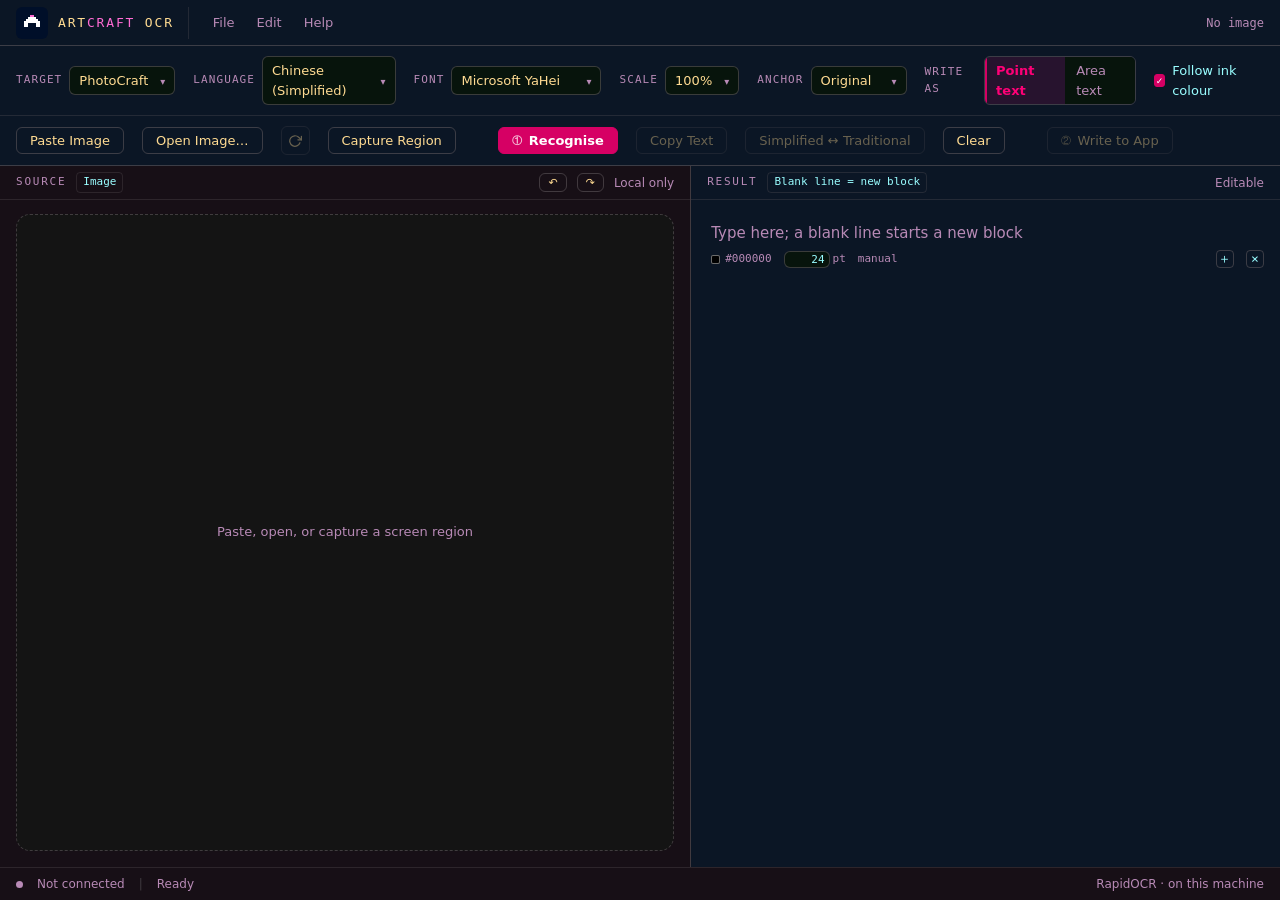
<file: APP/ui/index.html>
<!doctype html>
<html lang="zh-CN">
<head>
<meta charset="utf-8">
<title>ArtCraft OCR</title>
<link rel="stylesheet" href="ui.css">
<style>
  html, body { height: 100%; background: var(--bg-canvas); overflow: hidden; }
  .app { width: 100%; height: 100vh; border: 0; }
  .menu span { cursor: pointer; }
  .select { cursor: pointer; }

  .para { position: relative; padding: 10px 16px 10px 18px; border-left: 2px solid transparent; }
  .para + .para { border-top: 1px solid var(--border-quiet); }
  .para:hover { background: rgba(255,255,255,.025); border-left-color: var(--border); }
  .para .body { font-size: var(--fs-base); line-height: 1.75; color: var(--fg); outline: none;
    white-space: pre-wrap; user-select: text; min-height: 1.4em;
    /* 长串没有空格的文字（英文、URL、一整行识别结果）以前会顶出面板，用户只能把窗口拉大。
       在板内换行，面板宽度不再由最长的那一行决定。 */
    overflow-wrap: anywhere; word-break: break-word; }
  .para .body:empty:before { content: attr(data-ph); color: var(--fg-faint); }
  .para .meta { margin-top: 4px; display: flex; gap: 12px; align-items: center;
    font-family: var(--font-mono); font-size: var(--fs-xs); color: var(--fg-faint); }
  .para .meta .spacer { flex: 1; }
  .para .mini {
    width: 18px; height: 18px; line-height: 16px; text-align: center; cursor: pointer;
    border: 1px solid var(--border); border-radius: 4px; color: var(--fg-muted);
    font-size: 13px; user-select: none;
  }
  .para .mini:hover { border-color: var(--border-strong); color: var(--accent-hover); }
  .para .mini.del:hover { border-color: var(--danger); color: var(--danger); }
  .para .sizefield { display: inline-flex; align-items: center; gap: 3px; }
  .para .mini-num { width: 46px; padding: 1px 4px; font-size: var(--fs-xs);
    text-align: right; color: var(--fg-muted); }
  .para .sizefield .unit { color: var(--fg-faint); }
  .para .swatch i { width: 9px; height: 9px; border-radius: 2px;
    border: 1px solid rgba(255,255,255,.42); display: inline-block; }
  .empty-hint { padding: 18px 16px; color: var(--fg-faint); font-size: var(--fs-md); line-height: 1.7; }

  /* 竖图会溢出：grid 的隐式行按内容撑高，子元素的 max-height:100% 因此对着
     一个"不确定"的高度解析，浏览器直接忽略它，图片按原始尺寸铺出去。
     flex + min-height:0 让容器高度确定，max-height 才真正生效。 */
  .preview { position: relative; flex: 1; min-height: 0; display: flex;
    align-items: center; justify-content: center; overflow: hidden;
    margin: 14px 16px 16px; border: var(--bw) solid var(--border); border-radius: var(--r-l);
    background: var(--bg-preview); }
  .preview img { max-width: 100%; max-height: 100%; object-fit: contain; user-select: none; }
  .preview.empty { border-style: dashed; }
  .preview.picking { cursor: crosshair; }
  .cropbox { position: absolute; border: 2px dashed var(--ok); background: rgba(0,247,255,.08);
    pointer-events: none; display: none; }

  .toast { position: fixed; left: 50%; bottom: 46px; transform: translateX(-50%);
    background: var(--bg-panel); border: var(--bw) solid var(--border); border-radius: var(--r-s);
    padding: 8px 14px; font-size: var(--fs-md); color: var(--fg); display: none; z-index: 60; }
  .toast.bad { border-color: rgba(255,90,90,.6); color: #ffd0d0; }

  .popover { position: fixed; z-index: 70; min-width: 132px; padding: 4px;
    background: var(--bg-panel); border: var(--bw) solid var(--border); border-radius: var(--r-s);
    box-shadow: 0 12px 30px rgba(0,0,0,.55); display: none; }
  .popover div { padding: 6px 10px; font-size: var(--fs-md); color: var(--fg);
    border-radius: 4px; cursor: pointer; white-space: nowrap; }
  .popover div:hover { background: var(--accent-soft); color: var(--accent-hover); }
  .popover div.on { color: var(--accent-hover); }
  .popover .sep { height: 1px; background: var(--border-quiet); margin: 4px 2px; padding: 0; }

  .mask { position: fixed; inset: 0; background: rgba(0,0,0,.55); display: none; z-index: 80; }
  .dialog { position: fixed; left: 50%; top: 50%; transform: translate(-50%,-50%);
    width: 620px; background: var(--bg-panel); border: var(--bw) solid var(--border);
    border-radius: var(--r-m); box-shadow: 0 24px 60px rgba(0,0,0,.6); display: none; z-index: 81; }
  .dialog h3 { font-family: var(--font-display); font-size: var(--fs-sm); letter-spacing: .14em;
    text-transform: uppercase; color: var(--fg-faint); font-weight: 600;
    padding: 14px 18px 10px; border-bottom: 1px solid var(--border-quiet); }
  .dialog .content { padding: 16px 18px; display: flex; flex-direction: column; gap: 14px; }
  .dialog .line { display: flex; flex-direction: column; gap: 6px; }
  .dialog .line > label { font-size: var(--fs-md); color: var(--fg-muted); }
  .dialog .row2 { display: flex; gap: 8px; align-items: center; }
  .dialog input { flex: 1; font-family: var(--font-mono); font-size: var(--fs-md);
    color: var(--fg); background: var(--bg-field); border: var(--bw) solid var(--border);
    border-radius: var(--r-s); padding: 6px 9px; }
  .dialog .note { font-size: var(--fs-sm); color: var(--fg-faint); line-height: 1.65;
    white-space: pre-line; }
  /* 解释贴住它解释的那个按钮，和下一组控件拉开距离。 */
  .dialog .note.tight { margin-top: 2px; }
  .dialog .line.spaced { margin-top: 14px; }

  .btn.tiny { padding: 2px 8px; font-size: var(--fs-xs); }

  .dialog.about { width: 420px; max-height: 88vh; overflow-y: auto; }
  .about-body { min-height: 540px; box-sizing: border-box;
    padding: 26px 22px 24px; display: flex; flex-direction: column;
    align-items: center; justify-content: center; text-align: center; gap: 4px; }
  .about-icon { width: 36px; height: 36px; }
  .about-title { font-size: 17px; font-weight: 600; color: var(--fg); margin-top: 2px; }
  .about-sub { font-size: var(--fs-sm); color: var(--fg-muted); }
  .about-ver { font-family: var(--font-mono); font-size: var(--fs-xs); color: var(--fg-faint); }
  .about-desc { margin: 5px 0 0; font-size: var(--fs-sm); line-height: 1.55; color: var(--fg-muted); }
  .about-h { margin-top: 10px; font-family: var(--font-display); font-size: 10.5px;
    letter-spacing: .14em; color: var(--fg-faint); }
  .about-list { margin: 2px 0 0; padding: 0; list-style: none; font-size: var(--fs-xs);
    line-height: 1.6; color: var(--fg);
    display: grid; grid-template-columns: 1fr 1fr; gap: 1px 14px; }
  .about-dev { font-size: var(--fs-md); color: var(--fg); }
  .about-note { font-size: var(--fs-xs); color: var(--fg-faint); }
  .about-copy { margin-top: 8px; font-family: var(--font-mono); font-size: var(--fs-xs);
    color: var(--fg-faint); }
  .about-links { display: flex; gap: 8px; margin-top: 10px; }
  .about-links .btn { padding: 3px 10px; font-size: var(--fs-xs); }
  .about-logo { width: 32px; height: 32px; margin: 12px 0 6px; opacity: .95; }
  .about-x { position: absolute; top: 6px; right: 12px; cursor: pointer;
    color: var(--fg-faint); font-size: 18px; line-height: 1; }
  .about-x:hover { color: var(--accent-hover); }
  .dialog .footer { display: flex; gap: 8px; justify-content: flex-end;
    padding: 12px 18px 16px; border-top: 1px solid var(--border-quiet); }
</style>
</head>
<body>
<div class="app">

  <div class="titlebar">
    <div class="brand">
      <div class="mark" style="background-image:url('mark.png')"></div>
      <div class="brand-name">ART<em>CRAFT</em> OCR</div>
    </div>
    <div class="menu" id="menu">
      <span data-menu="file">文件</span><span data-menu="edit">编辑</span><span data-menu="help">帮助</span>
    </div>
    <div class="spacer"></div>
    <div class="src-meta" id="srcMeta" data-i18n="src.none">未载入图片</div>
  </div>

  <div class="topcontrols">
    <div class="row">
      <div class="field"><span class="label" data-i18n="f.target">目标</span>
        <div class="select" id="target" data-value="PhotoCraft">PhotoCraft</div></div>
      <div class="field"><span class="label" data-i18n="f.lang">语种</span>
        <div class="select" id="lang" data-value="ch">中文简体</div></div>
      <div class="field"><span class="label" data-i18n="f.font">字体</span>
        <div class="select" id="font" data-value="Microsoft YaHei" style="min-width:150px">Microsoft YaHei</div></div>
      <div class="field"><span class="label" data-i18n="f.scale">比例</span>
        <div class="select" id="scale" data-value="100" style="min-width:74px">100%</div></div>
      <div class="field"><span class="label" data-i18n="f.anchor">落点</span>
        <div class="select" id="anchor" data-value="原位置" style="min-width:96px">原位置</div></div>
      <div class="field"><span class="label" data-i18n="f.mode">写入</span>
        <div class="seg" id="mode">
          <span class="on" data-mode="line" data-i18n="mode.point">点文字</span><span data-mode="para" data-i18n="mode.area">区域文字</span>
        </div></div>
      <div class="check" id="follow"><i class="on"></i><span data-i18n="follow">跟随原文字色</span></div>
    </div>

    <div class="row">
      <button class="btn" id="btnPaste" data-i18n="btn.paste">粘贴图片</button>
      <button class="btn" id="btnOpen" data-i18n="btn.open">打开图片…</button>
      <button class="btn icon" id="btnReload" disabled title="刷新">
        <svg viewBox="0 0 24 24" aria-hidden="true">
          <polyline points="23 4 23 10 17 10"></polyline>
          <path d="M20.49 15a9 9 0 1 1-2.12-9.36L23 10"></path>
        </svg>
      </button>
      <button class="btn" id="btnGrab"
        title="截图前请把目标文档缩放到 100% —— 缩放不是 100% 时，按截图量出的字号和原文档对不上" data-i18n="btn.grab">框选截图</button>
      <span style="width:6px"></span>
      <button class="btn primary" id="btnRun"><span class="step">①</span><span data-i18n="btn.run">识别文字</span></button>
      <button class="btn" id="btnCopy" disabled data-i18n="btn.copy">复制文本</button>
      <button class="btn" id="btnS2T" disabled data-i18n="btn.s2t">简 ↔ 繁</button>
      <button class="btn" id="btnClear" disabled data-i18n="btn.clear">清空</button>
      <span style="width:6px"></span>
      <button class="btn" id="btnWrite" disabled><span class="step">②</span><span data-i18n="btn.write">写入程序</span></button>
    </div>
  </div>

  <div class="body">
    <div class="pane left">
      <div class="pane-head">
        <span class="pane-title">Source</span>
        <span class="tag" id="srcTag" data-i18n="tag.image">图像</span>
        <span class="spacer"></span>
        <button class="btn tiny" id="btnUndo" aria-label="undo">↶</button>
        <button class="btn tiny" id="btnRedo" aria-label="redo">↷</button>
        <span class="hint" id="srcHint" data-i18n="hint.local">只在本机处理</span>
      </div>
      <div class="preview empty" id="preview">
        <div class="empty-hint" data-i18n="empty.image">粘贴、打开，或框选屏幕区域</div>
      </div>
    </div>

    <div class="pane right">
      <div class="pane-head">
        <span class="pane-title">Result</span>
        <span class="tag" id="resTag" data-i18n="tag.blank">空行 = 分段</span>
        <span class="spacer"></span>
        <span class="hint" data-i18n="hint.edit">可直接编辑</span>
      </div>
      <div class="result" id="result">
        <div class="empty-hint">识别结果会出现在这里。清空后也可以自己输入，每段会成为目标程序里的一个文字图层。</div>
      </div>
    </div>
  </div>

  <div class="bottom">
    <div class="status">
      <span class="dot" id="dot"></span><span id="connText" data-i18n="st.offline">未连接</span>
      <span class="sep">|</span>
      <span id="statusText" data-i18n="st.ready">就绪</span>
      <span class="spacer"></span>
      <span id="engineText" data-i18n="st.engine">RapidOCR · 本地推理</span>
    </div>
  </div>
</div>


<div class="mask" id="mask"></div>
<div class="dialog" id="dialog">
  <h3 data-i18n="set.title">设置</h3>
  <div class="content">
    <div class="line">
      <label data-i18n="set.program">PhotoCraft 程序</label>
      <div class="row2">
        <input id="dirInput" readonly placeholder="尚未设置">
        <button class="btn" id="btnPickDir" data-i18n="set.pick">选择 photocraft.exe…</button>
      </div>
    </div>
    <div class="line">
      <label data-i18n="set.port">控制端口</label>
      <div class="row2"><input id="portInput" value="8125" style="max-width:120px"></div>
    </div>
    <div class="line">
      <label data-i18n="set.script">启动脚本</label>
      <div class="note tight" data-i18n="set.note">
        PhotoCraft 必须通过此 BAT 脚本启动（携带控制端口），启动后即可在此直接写入。
      </div>
      <div class="row2">
        <button class="btn" id="btnMakeBat"><span data-i18n="set.makebat">在程序目录生成 photocraft_OCR.bat</span></button>
        <div class="check" id="batDesktop"><i class="on"></i><span data-i18n="set.desktop">创建桌面快捷方式</span></div>
      </div>
    </div>
    <div class="line spaced">
      <div class="row2">
        <button class="btn" id="btnMakeOwn" data-i18n="set.own">创建桌面 ArtCraftOCR 快捷方式</button>
      </div>
    </div>
    <div class="note" id="setStatus"></div>
  </div>
  <div class="footer">
    <button class="btn" id="btnSetClose" data-i18n="btn.close">关闭</button>
    <button class="btn primary" id="btnSetSave" data-i18n="btn.save">保存</button>
  </div>
</div>

<div class="mask" id="aboutMask"></div>
<div class="dialog about" id="aboutDialog">
  <div class="about-body">
    <img class="about-icon" src="mark.png" alt="ArtCraft OCR">
    <div class="about-title">ArtCraft OCR</div>
    <div class="about-sub">Local OCR Plugin</div>
    <div class="about-ver"><span data-i18n="about.ver">Version</span> <span id="aboutVersion">1.0.0</span></div>
    <p class="about-desc">
      A local text recognition tool for ArtCraft.<br>
      Recognize text from images and extract structured<br>text content for your creative workflow.
    </p>
    <div class="about-h" data-i18n="about.dev">DEVELOPED BY</div>
    <div class="about-dev">Laplace2-ai</div>
    <div class="about-note" data-i18n="about.note1">A project of Laplace2 Studio</div>
    <div class="about-h" data-i18n="about.lic">LICENSE &amp; THIRD-PARTY NOTICES</div>
    <div class="about-note" data-i18n="about.comp">Open Source Components &amp; Licenses</div>
    <img class="about-logo" src="lp2.png" alt="Laplace2">
    <div class="about-copy">© 2026 Laplace2-ai</div>
    <div class="about-links">
      <button class="btn" id="btnGithub">GitHub</button>
      <button class="btn" id="btnLicense">License</button>
      <button class="btn" id="btnNotices">Third-party Notices</button>
    </div>
  </div>
  <div class="about-x" id="btnAboutClose">×</div>
</div>

<div class="toast" id="toast"></div>
<div class="popover" id="popover"></div>

<script>
const $ = (id) => document.getElementById(id);
const state = { lang: "ch", anchor: "原位置", font: "Microsoft YaHei", scale: 100,
                size: 0, mode: "line", follow: true, target: "PhotoCraft" };
let paragraphs = [];
let lineItems = [];
let imageReady = false;
let canReload = false;
let picking = false;

/* 每段可单独选的字号与颜色。跟顶栏那两个下拉共用同一组数字，免得两处漂。 */
const SWATCHES = [["#000000", "黑"], ["#ffffff", "白"], ["#b31244", "洋红"], ["#2e3192", "蓝"],
                  ["#1a7f37", "绿"], ["#d97706", "橙"], "-", ["auto", "跟随原文"]];

function toast(msg, bad) {
  const el = $("toast");
  el.textContent = msg;
  el.className = "toast" + (bad ? " bad" : "");
  el.style.display = "block";
  clearTimeout(el._t);
  el._t = setTimeout(() => el.style.display = "none", 3600);
}
const setStatus = (t) => { $("statusText").textContent = t; };
function setConnected(ok, port) {
  $("dot").className = "dot " + (ok ? "ok" : "");
  $("connText").textContent = ok ? `${t("st.connected")} · 127.0.0.1:${port}` : t("st.offline");
}

/* ---------------- popover ---------------- */
/* 任何未被捕获的错误都要看得见：一个点了没反应的按钮，用户无法判断是
   功能没做还是坏了，而这正是之前「设置」什么也不弹的原因。 */
window.addEventListener("error", (e) => toast(t("st.internal", {m: e.message}), true));
window.addEventListener("unhandledrejection", (e) => {
  const reason = e.reason;
  toast(t("st.internal", {m: (reason && (reason.message || reason)) || "?"}), true);
});

const pop = $("popover");
function closePop() { pop.style.display = "none"; }
document.addEventListener("click", (e) => { if (!pop.contains(e.target)) closePop(); }, true);

function openPopover(anchorEl, items, current, onPick) {
  pop.innerHTML = "";
  items.forEach((item) => {
    if (item === "-") {
      const sep = document.createElement("div");
      sep.className = "sep";
      pop.appendChild(sep);
      return;
    }
    const value = Array.isArray(item) ? item[0] : item;
    const label = Array.isArray(item) ? item[1] : item;
    const row = document.createElement("div");
    row.textContent = label;
    if (value === current) row.className = "on";
    row.onclick = () => { closePop(); onPick(value, label); };
    pop.appendChild(row);
  });
  const r = anchorEl.getBoundingClientRect();
  pop.style.display = "block";
  pop.style.left = Math.min(r.left, window.innerWidth - pop.offsetWidth - 8) + "px";
  // 靠近窗口底部时向上翻。之前一律向下展开，最后几段的字号/颜色菜单会有一半落在
  // 视窗外面，点不到也看不见。
  const height = pop.offsetHeight;
  const below = r.bottom + 4;
  const preferred = (below + height > window.innerHeight - 8)
    ? Math.max(8, r.top - height - 4)
    : below;
  // 最后一段的菜单落点可能在可视区外（列表已经滚走），夹在视窗内比"按锚点算"
  // 更可靠 —— 否则翻上去以后整块仍在窗口下方，等于没修。
  pop.style.top = Math.min(Math.max(8, preferred),
                           Math.max(8, window.innerHeight - height - 8)) + "px";
}

/* ---------------- menus ---------------- */
/* 菜单双语。只翻菜单本身：面板里的字段名和按钮保持中文，等整页翻译那一版一起做。
   英文界面里语种按「英文 / 中文简体 / 中文繁体」排，中文界面里反过来。 */
const MENUS = {
  zh: {
    bar: { file: "文件", edit: "编辑", help: "帮助" },
    file: [["open", "打开图片…"], ["paste", "粘贴图片"], ["grab", "框选截图"], "-",
           ["export", "导出文字数据 JSON…"], ["import", "导入文字数据 JSON…"], "-",
           ["lang", "界面语言"], "-",
           ["settings", "设置…"], "-", ["quit", "退出"]],
    edit: [["copy", "复制文本"], ["s2t", "简 → 繁"], ["t2s", "繁 → 简"], "-", ["clear", "清空"]],
    help: [["about", "关于 ArtCraft OCR"], ["usage", "使用说明"]],
    langOrder: [["zh", "中文（简体）"], ["en", "English"]],
  },
  en: {
    bar: { file: "File", edit: "Edit", help: "Help" },
    file: [["open", "Open Image…"], ["paste", "Paste Image"], ["grab", "Capture Region"], "-",
           ["export", "Export Text Data (JSON)…"], ["import", "Import Text Data (JSON)…"], "-",
           ["lang", "Language"], "-",
           ["settings", "Settings…"], "-", ["quit", "Quit"]],
    edit: [["copy", "Copy Text"], ["s2t", "Simplified → Traditional"],
           ["t2s", "Traditional → Simplified"], "-", ["clear", "Clear"]],
    help: [["about", "About ArtCraft OCR"], ["usage", "Usage"]],
    langOrder: [["en", "English"], ["zh", "中文（简体）"]],
  },
};
state.uiLang = "en";
state.scDirection = "s2t";   // 首屏就是英文，等设置读回来再按用户选择覆盖

/* 界面双语。中文是原文，英文是逐条对照的翻译；两边的键必须一一对应，
   少一条就露出中文，所以 applyLang() 之后还有一条自检（见 check_ui.py）。 */
const I18N = {
  zh: {
    "f.target": "目标", "f.lang": "语种", "f.font": "字体", "f.scale": "比例",
    "f.anchor": "落点", "f.mode": "写入",
    "mode.point": "点文字", "mode.area": "区域文字", "follow": "跟随原文字色",
    "btn.paste": "粘贴图片", "btn.open": "打开图片…", "btn.reload": "刷新", "btn.grab": "框选截图",
    "btn.run": "识别文字", "btn.copy": "复制文本", "btn.s2t": "简 ↔ 繁",
    "btn.t2s": "繁 → 简", "btn.clear": "清空", "btn.write": "写入程序",
    "btn.close": "关闭", "btn.save": "保存",
    "tag.image": "图像", "tag.blank": "空行 = 分段", "hint.local": "只在本机处理",
    "hint.edit": "可直接编辑", "empty.image": "粘贴、打开，或框选屏幕区域",
    "st.offline": "未连接", "st.ready": "就绪", "st.engine": "RapidOCR · 本地推理",
    "src.none": "未载入图片",
    "set.title": "设置", "set.program": "PhotoCraft 程序",
    "set.pick": "选择 photocraft.exe…", "set.port": "控制端口",
    "set.script": "启动脚本",
    "set.note": "PhotoCraft 必须通过此 BAT 脚本启动（携带控制端口），启动后即可在此直接写入。",
    "set.makebat": "在程序目录生成 photocraft_OCR.bat",
    "set.desktop": "创建桌面快捷方式",
    "set.own": "创建桌面 ArtCraftOCR 快捷方式",
    "about.ver": "版本", "about.dev": "开发者", "about.lic": "许可与第三方声明",
    "about.comp": "开源组件与许可", "about.note1": "Laplace2 Studio 出品",
    "lang.zh": "中文简体", "lang.cht": "中文繁体", "lang.en": "英文",
    "st.connected": "已连接", "st.copied": "已复制", "st.rec": "识别中…",
    "st.writing": "写入中…", "st.imgloaded": "图片已载入，点 ① 识别文字；在图上拖一个框可裁剪",
    "st.exporting": "导出中…", "st.exportfail": "导出失败", "st.undone": "已撤销",
    "st.redone": "已重做", "st.stale": "画面可能已变，建议重新识别",
    "st.deleted": "已删除一段", "st.exportcancel": "已取消导出",
    "st.cropped": "已截取选区，点 ① 识别文字", "st.cleared": "已清空，可以直接输入文字",
    "st.drag": "拖动选择屏幕区域…", "st.recfail": "识别失败",
    "st.writtenN": "已写入 {n} 段", "st.writtenPartial": "已写入 {n} 段，{f} 段失败",
    "st.exportedN": "已导出 {p} 段 / {l} 行", "st.anchorSet": "落点：{v}",
    "st.recdone": "识别完成：{p} 段 / {l} 行 · 用时 {s}s",
    "st.converted": "转换完成，改动 {n} 个字",
    "st.scNextT": "简 → 繁", "st.scNextS": "繁 → 简",
    "st.translated": "已翻译 {n} 段", "st.scNext": "下次：{v}", "st.imported": "已导入 {n} 段文字",
    "st.reloaded": "已从磁盘重新载入，请重新识别",
    "menu.import": "导入文字数据 JSON…",
    "st.colourSet": "第 {i} 段颜色：{v}", "st.colourAuto": "第 {i} 段颜色恢复为原文",
    "st.cancelled": "已取消", "st.grabfail": "框选失败",
    "st.modePoint": "写入方式：点文字", "st.modeArea": "写入方式：区域文字",
    "st.usage": "①识别文字 → 改字 → ②写入程序", "st.needimage": "先放一张图片进来",
    "st.internal": "内部错误：{m}", "st.writedone": "写入完成", "st.saved": "设置已保存",
    "st.exportedTo": "已导出：{p}", "st.failedN": "{n} 段没写进去：{e}",
    "st.dirremembered": "已记下目录：{p}，再点一次写入",
    "st.running": "已检测到 photocraft.exe 在运行。", "st.notrunning": "当前没有检测到 photocraft.exe 在运行。",
    "st.picked": "已选择，记得保存。", "st.savedok": "已保存。", "st.savefail": "保存失败",
    "st.genfail": "生成失败", "st.created": "已创建：{p}",
    "no.undoMsg": "没有可撤销的操作", "no.redoMsg": "没有可重做的操作", "no.content": "没有内容",
    "st.undone2": "已撤销。", "st.redone2": "已重做。", "ph.body": "在这里输入文字，空行分段", "meta.lines": "行", "meta.manual": "手动",
    "tag.blocks": "{n} 段", "st.generated": "已生成：{name}", "st.shortcutline": "桌面快捷方式：{name}", "set.failed": "创建失败",
    "st.written": "已写入 {n} 段", "st.writefail": "写入失败",
  },
  en: {
    "f.target": "Target", "f.lang": "Language", "f.font": "Font", "f.scale": "Scale",
    "f.anchor": "Anchor", "f.mode": "Write as",
    "mode.point": "Point text", "mode.area": "Area text", "follow": "Follow ink colour",
    "btn.paste": "Paste Image", "btn.open": "Open Image…", "btn.reload": "Refresh", "btn.grab": "Capture Region",
    "btn.run": "Recognise", "btn.copy": "Copy Text", "btn.s2t": "Simplified ↔ Traditional",
    "btn.t2s": "Traditional → Simplified", "btn.clear": "Clear", "btn.write": "Write to App",
    "btn.close": "Close", "btn.save": "Save",
    "tag.image": "Image", "tag.blank": "Blank line = new block", "hint.local": "Local only",
    "hint.edit": "Editable", "empty.image": "Paste, open, or capture a screen region",
    "st.offline": "Not connected", "st.ready": "Ready", "st.engine": "RapidOCR · on this machine",
    "src.none": "No image",
    "set.title": "Settings", "set.program": "PhotoCraft program",
    "set.pick": "Choose photocraft.exe…", "set.port": "Control port",
    "set.script": "Launch script",
    "set.note": "PhotoCraft must be started through this BAT script (it carries the control port); once it is running you can write straight from here.",
    "set.makebat": "Create photocraft_OCR.bat in the program folder",
    "set.desktop": "Create a desktop shortcut",
    "set.own": "Create an ArtCraftOCR desktop shortcut",
    "about.ver": "Version", "about.dev": "Developed by", "about.lic": "License & third-party notices",
    "about.comp": "Open source components & licences", "about.note1": "A project of Laplace2 Studio",
    "lang.zh": "Chinese (Simplified)", "lang.cht": "Chinese (Traditional)", "lang.en": "English",
    "st.connected": "Connected", "st.copied": "Copied", "st.rec": "Recognising…",
    "st.writing": "Writing…", "st.imgloaded": "Image loaded. Press ① Recognise; drag a box on the image to crop.",
    "st.exporting": "Exporting…", "st.exportfail": "Export failed", "st.undone": "Undone",
    "st.redone": "Redone", "st.stale": "The picture may have changed — recognise again",
    "st.deleted": "Block deleted", "st.exportcancel": "Export cancelled",
    "st.cropped": "Region captured. Press ① Recognise.", "st.cleared": "Cleared — type freely",
    "st.drag": "Drag to select a screen region…", "st.recfail": "Recognition failed",
    "st.writtenN": "Wrote {n} block(s)", "st.writtenPartial": "Wrote {n}, {f} failed",
    "st.exportedN": "Exported {p} block(s) / {l} line(s)", "st.anchorSet": "Anchor: {v}",
    "st.recdone": "Recognised {p} block(s) / {l} line(s) · {s}s",
    "st.converted": "Converted: {n} character(s) changed",
    "st.scNextT": "Simplified → Traditional", "st.scNextS": "Traditional → Simplified",
    "st.translated": "Translated {n} block(s)", "st.scNext": "Next: {v}", "st.imported": "Imported text for {n} block(s)",
    "st.reloaded": "Reloaded from disk — recognise again",
    "menu.import": "Import Text Data (JSON)…",
    "st.colourSet": "Block {i} colour: {v}", "st.colourAuto": "Block {i} colour back to the original",
    "st.cancelled": "Cancelled", "st.grabfail": "Capture failed",
    "st.modePoint": "Write as: point text", "st.modeArea": "Write as: area text",
    "st.usage": "① Recognise → edit → ② Write", "st.needimage": "Load an image first",
    "st.internal": "Internal error: {m}", "st.writedone": "Write complete", "st.saved": "Settings saved",
    "st.exportedTo": "Exported: {p}", "st.failedN": "{n} block(s) did not land: {e}",
    "st.dirremembered": "Folder recorded: {p} — press Write again",
    "st.running": "photocraft.exe is running.", "st.notrunning": "photocraft.exe is not running.",
    "st.picked": "Chosen — remember to save.", "st.savedok": "Saved.", "st.savefail": "Save failed",
    "st.genfail": "Could not create it", "st.created": "Created: {p}",
    "no.undoMsg": "Nothing to undo", "no.redoMsg": "Nothing to redo", "no.content": "Nothing there",
    "st.undone2": "Undone.", "st.redone2": "Redone.", "ph.body": "Type here; a blank line starts a new block", "meta.lines": "line(s)", "meta.manual": "manual",
    "tag.blocks": "{n} block(s)", "st.generated": "Created: {name}", "st.shortcutline": "Desktop shortcut: {name}", "set.failed": "Could not create it",
    "st.written": "Wrote {n} block(s)", "st.writefail": "Write failed",
  },
};

function t(key, vars) {
  const table = I18N[state.uiLang] || I18N.zh;
  let text = table[key];
  if (text === undefined) text = I18N.zh[key];
  if (text === undefined) return key;
  if (vars) for (const k in vars) text = text.replace("{" + k + "}", vars[k]);
  return text;
}

function applyLang() {
  document.querySelectorAll("[data-i18n]").forEach((el) => {
    el.textContent = t(el.dataset.i18n);
  });
  const set = (id, key) => { const el = $(id); if (el) el.textContent = t(key); };
  // 图标按钮没有文字可换，标签只能走 tooltip
  const reloadBtn = $("btnReload");
  if (reloadBtn) reloadBtn.title = t("btn.reload");
  const langNames = { ch: "lang.zh", cht: "lang.cht", en: "lang.en" };
  set("lang", langNames[state.lang] || "lang.zh");
  const anchorEl = $("anchor");
  if (anchorEl) anchorEl.textContent = anchorLabel(state.anchor);
  document.querySelectorAll(".body[data-i]").forEach((el) => { el.dataset.ph = t("ph.body"); });
  document.documentElement.lang = state.uiLang === "en" ? "en" : "zh-CN";
  renderMenus();
}


function menus() { return MENUS[state.uiLang]; }

function renderMenus() {
  const bar = menus().bar;
  document.querySelectorAll("#menu span").forEach((el) => {
    el.textContent = bar[el.dataset.menu];
  });
}

$("menu").querySelectorAll("span").forEach((el) => {
  el.onclick = (e) => {
    e.stopPropagation();
    openPopover(el, menus()[el.dataset.menu], null, runMenu);
  };
});

function runMenu(action) {
  const map = { open: "btnOpen", paste: "btnPaste", grab: "btnGrab", copy: "btnCopy",
                s2t: "btnS2T", clear: "btnClear" };
  if (map[action]) { $(map[action]).click(); return; }
  if (action === "import") importTextData();
  else if (action === "lang") openLanguageMenu();
  else if (action === "settings") openSettings();
  else if (action === "export") exportJson();
  else if (action === "quit") window.pywebview.api.quit_app();
  else if (action === "about") openAbout();
  else if (action === "usage") toast(t("st.usage"));
}


async function exportJson() {
  collectEdits();
  if (!paragraphs.some(p => (p.text || "").trim())) {
    toast(t("no.content"), true);
    return;
  }
  setStatus(t("st.exporting"));
  const res = await window.pywebview.api.export_json(paragraphs, { lang: state.lang });
  if (!res || res.cancelled) { setStatus(t("st.exportcancel")); return; }
  if (!res.ok) { setStatus(t("st.exportfail")); toast(res.error, true); return; }
  setStatus(t("st.exportedN", {p: res.paragraphs, l: res.lines}));
  toast(t("st.exportedTo", {p: res.path}));
}

function openLanguageMenu() {
  const el = document.querySelector('[data-menu="file"]');
  const items = menus().langOrder;
  openPopover(el, items, state.uiLang, (value) => {
    state.uiLang = value;
    applyLang();
    window.pywebview.api.save_settings({ ui_lang: value });
    setStatus(value === "en" ? "Interface language: English" : "界面语言：中文");
  });
}

async function openSettings() {
  const cur = await window.pywebview.api.current_settings();
  $("dirInput").value = (cur && (cur.host_exe || cur.host_dir)) || "";
  $("portInput").value = (cur && cur.port) || 8125;
  $("setStatus").textContent = cur && cur.busy
    ? t("st.running") : t("st.notrunning");
  $("mask").style.display = "block";
  $("dialog").style.display = "block";
}
function closeSettings() {
  $("mask").style.display = "none";
  $("dialog").style.display = "none";
}
$("mask").onclick = closeSettings;
$("btnSetClose").onclick = closeSettings;
$("btnPickDir").onclick = async () => {
  const res = await window.pywebview.api.pick_host();
  if (res && res.ok) {
    $("dirInput").value = res.exe || res.host_dir;
    $("setStatus").textContent = t("st.picked");
  }
};
$("btnSetSave").onclick = async () => {
  const res = await window.pywebview.api.save_settings({
    host_dir: $("dirInput").value, port: $("portInput").value,
  });
  $("setStatus").textContent = res.ok ? t("st.savedok") : (res.error || t("st.savefail"));
  if (res.ok) toast(t("st.saved"));
};
$("btnMakeBat").onclick = async () => {
  await $("btnSetSave").onclick();
  const res = await window.pywebview.api.generate_launch_script(
    $("batDesktop").querySelector("i").classList.contains("on"));
  if (!res.ok) { $("setStatus").textContent = res.error || t("st.genfail"); return; }
  const lines = [t("st.generated", { name: res.name || res.path })];
  if (res.shortcut_name) lines.push(t("st.shortcutline", { name: res.shortcut_name }));
  if (res.warning) lines.push(res.warning);
  $("setStatus").textContent = lines.join("\n");
};
$("batDesktop").onclick = () => {
  $("batDesktop").querySelector("i").classList.toggle("on");
};
$("btnMakeOwn").onclick = async () => {
  const res = await window.pywebview.api.create_own_shortcut();
  $("setStatus").textContent = res.ok
    ? t("st.created", { p: res.name || res.path })
    : (res.error || t("set.failed"));
};

/* ---------------- controls ---------------- */
function bindSelect(id, items, key, format) {
  const el = $(id);
  el.onclick = (e) => {
    e.stopPropagation();
    // items 可以是函数：语言切换后同一次点击要拿到新语言的标签。
    openPopover(el, typeof items === "function" ? items() : items, state[key], (value, label) => {
      state[key] = value;
      el.dataset.value = value;
      el.textContent = format ? format(value, label) : label;
      if (key === "anchor") setStatus(t("st.anchorSet", {v: label}));
    });
  };
}
/* 中文界面按简体、繁体、英文排；英文界面里母语排最后（见 MENUS 的 lang 顺序，
   双语落地时按语言切换，不在这里分叉）。 */
// 语种的标签也走字典：英文界面里不能还写着「中文简体 / 中文繁体 / 英文」。
function langItems() {
  return [["ch", t("lang.zh")], ["cht", t("lang.cht")], ["en", t("lang.en")]];
}
bindSelect("lang", langItems, "lang");
const ANCHORS = ["原位置", "左上", "右上", "中心", "左下", "右下"];
const ANCHOR_EN = { "原位置": "Original", "左上": "Top left", "右上": "Top right",
                    "中心": "Centre", "左下": "Bottom left", "右下": "Bottom right" };
function anchorLabel(v) { return state.uiLang === "en" ? (ANCHOR_EN[v] || v) : v; }
function anchorItems() { return ANCHORS.map(v => [v, anchorLabel(v)]); }
bindSelect("anchor", anchorItems, "anchor");
bindSelect("font", ["Microsoft YaHei", "SimSun", "SimHei", "KaiTi", "FangSong", "Noto Sans SC"], "font");
bindSelect("scale", [[100, "100%"], [80, "80%"], [120, "120%"], [150, "150%"]], "scale");
// 只有 PhotoCraft 真有适配器。VectorCraft 曾经挂在这里，但 write() 从来不看这个值，
// 选了它照样写进 PhotoCraft —— 那比没有选项更糟。做了再加回来。
bindSelect("target", ["PhotoCraft"], "target");

$("mode").querySelectorAll("span").forEach((el) => {
  el.onclick = () => {
    $("mode").querySelectorAll("span").forEach(s => s.classList.remove("on"));
    el.classList.add("on");
    state.mode = el.dataset.mode;
    setStatus(state.mode === "line" ? t("st.modePoint") : t("st.modeArea"));
  };
});

$("follow").onclick = () => {
  state.follow = !state.follow;
  $("follow").querySelector("i").classList.toggle("on", state.follow);
};

/* ---------------- paragraphs ---------------- */
/* 空行 = 分段。提示语一直是这么写的，但其实是空白：在这个块里按两次回车只是多一个
   换行，整块仍然作为**一个**图层写出去。用户手打两段，得到的是一个带空行的层。
   这里把"空行"真的变成段落边界，并且只在真的拆开时才重渲染 —— 每敲一个字就重建
   DOM 会把光标弄丢，那个体验比不能分段还糟。 */
function splitBlankLines(index) {
  const p = paragraphs[index];
  if (!p) return false;
  const parts = (p.text || "").split(/\n[ \t]*\n/);
  if (parts.length < 2) return false;
  const first = parts[0].replace(/[ \t]+$/, "");
  const rest = parts.slice(1).map(t => t.replace(/^\n+/, ""));
  const made = rest.map(t => ({ text: t, size: 0, box: null, colour: "", lines: 0 }));
  paragraphs.splice(index, 1, Object.assign({}, p, { text: first }), ...made);
  return true;
}

function placeCaret(el, at) {
  const range = document.createRange();
  const target = el.firstChild || el;
  const limit = (el.textContent || "").length;
  range.setStart(target, Math.min(at, limit));
  range.collapse(true);
  const sel = window.getSelection();
  sel.removeAllRanges();
  sel.addRange(range);
}

function renderParagraphs() {
  const box = $("result");
  box.innerHTML = "";
  // 没有识别结果时也要能直接键入。之前这里只有一句提示：提示读得懂，但打不了字，
  // 用户第一次打开、不想识别只想手打，就卡在首屏（只有点过「清空」才有输入块）。
  if (!paragraphs.length) {
    paragraphs.push({ text: "", size: 0, box: null, colour: "", lines: 0 });
  }
  paragraphs.forEach((p, i) => {
    // 手打的段落没有识别字号，默认 24；识别出来的保持原值，一个点都不改。
    if (!p.size) p.size = 24;
    if (p._size0 === undefined) p._size0 = p.size;
    const row = document.createElement("div");
    row.className = "para";
    const colour = p.colour || "#000000";
    row.innerHTML =
      `<div class="body" contenteditable="true" data-i="${i}"></div>
       <div class="meta">
         <span class="swatch pick" data-i="${i}">
           <i style="background:${colour}"></i>${p.custom_colour ? colour + " · 已改" : colour}</span>
         <span class="sizefield">
           <input class="num mini-num" data-i="${i}" type="number" min="6" max="200" step="1"
             value="${Math.round(p.size || 24)}"><span class="unit">pt</span></span>
         <span>${p.lines ? p.lines + " " + t("meta.lines") : t("meta.manual")}</span>
         <span class="spacer"></span>
         <span class="mini add" data-i="${i}">＋</span>
         <span class="mini del" data-i="${i}">×</span>
       </div>`;
    const bodyEl = row.querySelector(".body");
    bodyEl.dataset.ph = t("ph.body");
    bodyEl.innerText = p.text || "";
    row.querySelector(".body").addEventListener("input", () => {
      collectEdits();
      if (splitBlankLines(i)) {
        renderParagraphs();
        const next = document.querySelector(`.body[data-i="${i + 1}"]`);
        if (next) { next.focus(); placeCaret(next, 0); }
      }
      refreshButtons();
    });

    // 每段能单独改颜色和字号。全局那两个框是"默认值"，用户在这一段上点过的值优先，
    // 否则改一段就得改整张图。
    row.querySelector(".swatch").onclick = (e) => {
      e.stopPropagation();
      openPopover(e.currentTarget, SWATCHES, p.colour || "#000000", (value) => {
        p.colour = value === "auto" ? null : value;
        p.custom_colour = value !== "auto";
        renderParagraphs();
        setStatus(p.custom_colour ? t("st.colourSet", {i: i + 1, v: value}) : t("st.colourAuto", {i: i + 1}));
      });
    };
    // 字号直接改数字，没有预设值可选：预设的 10/12/…/120 跟识别出来的 13、15、16
    // 对不上，选哪个都不是原文的大小。
    const sizeField = row.querySelector(".mini-num");
    const syncSize = () => {
      const value = Math.min(200, Math.max(6, Math.round(Number(sizeField.value) || 24)));
      sizeField.value = value;
      p.size = value;
      p.custom_size = value !== p._size0;
      refreshButtons();
    };
    sizeField.addEventListener("change", syncSize);
    sizeField.addEventListener("blur", syncSize);

    /* 加一段 / 删一段。空行分段留着，但手打时每加一段都要敲两次回车、还得把光标
       挪回去，这套用久了就是折磨；两个按钮是给"我就想加一段"的场合。 */
    row.querySelector(".add").onclick = (e) => {
      e.stopPropagation();
      collectEdits();
      paragraphs.splice(i + 1, 0, { text: "", size: 0, box: null, colour: "", lines: 0 });
      renderParagraphs();
      const next = document.querySelector(`.body[data-i="${i + 1}"]`);
      if (next) { next.focus(); placeCaret(next, 0); }
    };
    row.querySelector(".del").onclick = (e) => {
      e.stopPropagation();
      collectEdits();
      if (paragraphs.length <= 1) {
        paragraphs = [{ text: "", size: 0, box: null, colour: "", lines: 0 }];
      } else {
        paragraphs.splice(i, 1);
      }
      renderParagraphs();
      setStatus(t("st.deleted"));
    };

    box.appendChild(row);
  });
  $("resTag").textContent = paragraphs.some(p => (p.text || "").trim() || p.box)
    ? t("tag.blocks", { n: paragraphs.length }) : t("tag.blank");
  refreshButtons();
}

/* 粘贴只取纯文本。
   直接放行会让浏览器把源格式一起带进来：从深色终端或代码块复制，结果区里就会出现
   一块黑底；源里的 <div>/<p> 还会变成块级元素，把一行拆成两行 —— 看起来像「错行」，
   实际是外面那层 HTML 带来的。 */
function insertPlain(text) {
  const sel = window.getSelection();
  if (!sel || !sel.rangeCount) return false;
  const range = sel.getRangeAt(0);
  if (!range.commonAncestorContainer) return false;
  range.deleteContents();
  const node = document.createTextNode(String(text).replace(/\r\n?/g, "\n"));
  range.insertNode(node);
  range.setStartAfter(node);
  range.collapse(true);
  sel.removeAllRanges();
  sel.addRange(range);
  return true;
}

document.addEventListener("paste", (e) => {
  const body = e.target && e.target.closest && e.target.closest(".body[data-i]");
  if (!body) return;
  e.preventDefault();
  const data = e.clipboardData || window.clipboardData;
  const text = data ? data.getData("text/plain") : "";
  if (!insertPlain(text)) {
    // 没有选区（焦点丢了）时退回到直接追加，总比什么也不发生强。
    body.innerText = (body.innerText || "") + text;
  }
  collectEdits();
  // 粘进来的原文里也常有空行，同样要拆段，否则"粘贴"和"手打"两种入口行为不一致。
  const index = Number(body.dataset.i);
  if (splitBlankLines(index)) {
    renderParagraphs();
    const next = document.querySelector(`.body[data-i="${index + 1}"]`);
    if (next) { next.focus(); placeCaret(next, 0); }
  }
  refreshButtons();
});

function collectEdits() {
  document.querySelectorAll(".body[data-i]").forEach((el) => {
    const i = Number(el.dataset.i);
    // innerText 保留用户敲的换行；textContent 会把它们吃掉
    if (paragraphs[i]) paragraphs[i].text = el.innerText.replace(/\s+$/, "");
  });
}

function refreshButtons() {
  collectEdits();
  const usable = paragraphs.some(p => (p.text || "").trim().length > 0);
  ["btnCopy", "btnS2T", "btnWrite"].forEach(id => { $(id).disabled = !usable; });
  const reload = $("btnReload");
  if (reload) reload.disabled = !(imageReady && canReload);
  // 清空是重置，不是对内容操作：它必须在没有内容时也能按，
  // 否则用户第一次打开程序就没有办法直接手打文字。
  $("btnClear").disabled = false;
}

/* ---------------- image ---------------- */
function showImage(res) {
  $("srcMeta").textContent = `${res.name} · ${res.width}×${res.height}`;
  $("srcTag").textContent = res.name;
  const box = $("preview");
  box.className = "preview";
  box.innerHTML = `<img id="img" src="${res.preview}"><div class="cropbox" id="cropbox"></div>`;
  imageReady = true;
  canReload = Boolean(res.reloadable);
  refreshButtons();
  attachCrop();
  setStatus(t("st.imgloaded"));
}

async function loadImage(call) {
  const res = await call();
  if (!res || !res.ok) { if (res && res.error) toast(res.error, true); return; }
  showImage(res);
}

$("btnReload").onclick = async () => {
  const res = await window.pywebview.api.reload_image();
  if (!res || !res.ok) { toast((res && res.error) || t("st.recfail"), true); return; }
  showImage(res);
  paragraphs = [{ text: "", size: 0, box: null, colour: "", lines: 0 }];
  lineItems = [];
  renderParagraphs();
  setStatus(t("st.reloaded"));
};

$("btnOpen").onclick = () => loadImage(() => window.pywebview.api.open_image());
$("btnPaste").onclick = () => loadImage(() => window.pywebview.api.paste_image());

$("btnGrab").onclick = async () => {
  setStatus(t("st.drag"));
  const res = await window.pywebview.api.grab_region();
  if (!res.ok) { setStatus(res.cancelled ? t("st.cancelled") : t("st.grabfail")); return; }
  showImage(res);
  setStatus(t("st.cropped"));
};

function attachCrop() {
  const wrap = $("preview");
  const img = $("img");
  if (!img) return;
  let start = null;
  let box = $("cropbox");

  wrap.onmousedown = (e) => {
    if (e.target !== img) return;
    picking = true;
    wrap.classList.add("picking");
    const r = wrap.getBoundingClientRect();
    start = { x: e.clientX - r.left, y: e.clientY - r.top };
    box.style.display = "block";
    box.style.left = start.x + "px"; box.style.top = start.y + "px";
    box.style.width = "0px"; box.style.height = "0px";
  };
  wrap.onmousemove = (e) => {
    if (!picking) return;
    const r = wrap.getBoundingClientRect();
    const x = e.clientX - r.left, y = e.clientY - r.top;
    box.style.left = Math.min(start.x, x) + "px";
    box.style.top = Math.min(start.y, y) + "px";
    box.style.width = Math.abs(x - start.x) + "px";
    box.style.height = Math.abs(y - start.y) + "px";
  };
  wrap.onmouseup = async () => {
    if (!picking) return;
    picking = false;
    wrap.classList.remove("picking");
    const r = wrap.getBoundingClientRect();
    const imgRect = img.getBoundingClientRect();
    const bx = parseFloat(box.style.left), by = parseFloat(box.style.top);
    const bw = parseFloat(box.style.width), bh = parseFloat(box.style.height);
    box.style.display = "none";
    if (bw < 8 || bh < 8) return;
    const res = await window.pywebview.api.crop_to(
      bx - (imgRect.left - r.left), by - (imgRect.top - r.top),
      bw, bh, imgRect.width, imgRect.height);
    if (res.ok) showImage(res); else toast(res.error, true);
  };
}

/* ---------------- actions ---------------- */
$("btnRun").onclick = async () => {
  if (!imageReady) { toast(t("st.needimage"), true); return; }
  setStatus(t("st.rec"));
  $("btnRun").disabled = true;
  const res = await window.pywebview.api.recognize(state.lang);
  $("btnRun").disabled = false;
  if (!res.ok) { setStatus(t("st.recfail")); toast(res.error, true); return; }
  paragraphs = res.paragraphs;
  lineItems = res.lineItems || [];
  renderParagraphs();
  setStatus(t("st.recdone", {p: paragraphs.length, l: res.lines, s: res.seconds}));
};

$("btnCopy").onclick = () => {
  collectEdits();
  const text = paragraphs.map(p => p.text).join("\n\n");
  navigator.clipboard.writeText(text).then(() => toast(t("st.copied")));
};

async function importTextData() {
  const res = await window.pywebview.api.import_textdata();
  if (!res || !res.ok) {
    if (!(res && res.cancelled)) toast((res && res.error) || t("st.translatefail"), true);
    return;
  }
  const incoming = res.texts || [];
  collectEdits();
  let applied = 0;
  incoming.forEach((text, i) => {
    if (paragraphs[i]) { paragraphs[i].text = text; applied += 1; }
  });
  renderParagraphs();
  setStatus(t("st.imported", { n: applied }));
}

async function convert(dir) {
  collectEdits();
  let changed = 0;
  for (const p of paragraphs) {
    const res = await window.pywebview.api.convert(p.text, dir);
    if (res.ok) { p.text = res.text; changed += res.changed; }
  }
  renderParagraphs();
  setStatus(t("st.converted", { n: changed }));
}

/* 简繁合并成一个循环键：按一次 简→繁，再按 繁→简。原来的两个按钮并排，
   用户每次都要先看清哪个方向，反而慢。 */
$("btnS2T").onclick = () => {
  state.scDirection = state.scDirection === "s2t" ? "t2s" : "s2t";
  setStatus(state.scDirection === "s2t" ? t("st.scNextT") : t("st.scNextS"));
  convert(state.scDirection === "s2t" ? "s2t" : "t2s");
};

async function importTextData() {
  const res = await window.pywebview.api.import_textdata();
  if (!res || !res.ok) {
    if (!(res && res.cancelled)) toast((res && res.error) || t("st.translatefail"), true);
    return;
  }
  const incoming = res.texts || [];
  collectEdits();
  let applied = 0;
  incoming.forEach((text, i) => {
    if (paragraphs[i]) { paragraphs[i].text = text; applied += 1; }
  });
  renderParagraphs();
  setStatus(t("st.imported", { n: applied }));
}

async function convert(dir) {
  collectEdits();
  let changed = 0;
  for (const p of paragraphs) {
    const res = await window.pywebview.api.convert(p.text, dir);
    if (res.ok) { p.text = res.text; changed += res.changed; }
  }
  renderParagraphs();
  setStatus(t("st.converted", { n: changed }));
}

/* 简繁合并成一个循环键：按一次 简→繁，再按 繁→简。原来的两个按钮并排，
   用户每次都要先看清哪个方向，反而慢。 */
$("btnS2T").onclick = () => {
  state.scDirection = state.scDirection === "s2t" ? "t2s" : "s2t";
  setStatus(state.scDirection === "s2t" ? t("st.scNextT") : t("st.scNextS"));
  convert(state.scDirection === "s2t" ? "s2t" : "t2s");
};

/* About 面板：菜单里一直调 openAbout()，但这个函数从来没写过 —— 点「关于」直接
   抛 ReferenceError，面板打不开。HTML 和 Python 那一半（open_doc / about）都在，
   缺的只是这里。 */
function openAbout() {
  $("aboutVersion").textContent = state.version || "1.0.0";
  $("aboutMask").style.display = "block";
  $("aboutDialog").style.display = "block";
}

function closeAbout() {
  $("aboutMask").style.display = "none";
  $("aboutDialog").style.display = "none";
}

$("btnAboutClose").onclick = closeAbout;
$("aboutMask").onclick = closeAbout;
document.addEventListener("keydown", (e) => { if (e.key === "Escape") closeAbout(); });
$("btnGithub").onclick = () => window.pywebview.api.open_doc("github");
$("btnLicense").onclick = () => window.pywebview.api.open_doc("license");
$("btnNotices").onclick = () => window.pywebview.api.open_doc("notices");

$("btnClear").onclick = async () => {
  await window.pywebview.api.clear();
  paragraphs = [{ text: "", size: 24, box: null, colour: "#000000", lines: 0 }];
  // 不清这里，清空后点写入仍会拿上一次识别的行去写 —— 用户看到的是"清了还在"。
  lineItems = [];
  renderParagraphs();
  imageReady = false;
  canReload = false;
  refreshButtons();
  const box = $("preview");
  box.className = "preview empty";
  box.innerHTML = '<div class="empty-hint" data-i18n="empty.image">粘贴、打开，或框选屏幕区域</div>';
  $("srcMeta").textContent = t("src.none");
  $("srcTag").textContent = t("tag.image");
  setStatus(t("st.cleared"));
  const first = document.querySelector(".body[data-i='0']");
  if (first) first.focus();
};

// 首屏就要有一个可编辑块：只放静态提示的话，用户不点「清空」就一个字也打不进去。
renderParagraphs();
refreshButtons();   // 让「清空」在首屏就可用：没有内容时也要能进入手动输入
// 语言存在设置里，重启后仍是上次选的那一个。
// pywebview 的 api 不是立刻就有：直接读会抛 "Cannot read properties of undefined"，
// 那条错误会变成启动时的一个红 toast。等它出现，最多 5 秒，等不到就按中文显示。
function whenApi(callback, tries) {
  const api = window.pywebview && window.pywebview.api;
  if (api) { callback(api); return; }
  if ((tries || 0) >= 50) { applyLang(); return; }
  setTimeout(() => whenApi(callback, (tries || 0) + 1), 100);
}
applyLang();   // 先按默认（英文）渲染，设置读回来再覆盖，避免首屏闪一下中文
whenApi((api) => {
  api.current_settings().then((cur) => {
    if (cur && cur.ui_lang) { state.uiLang = cur.ui_lang; }
    if (cur && cur.version) { state.version = cur.version; }
    applyLang();
  }).catch(() => applyLang());
});

$("btnWrite").onclick = async () => {
  collectEdits();
  const usable = paragraphs.filter(p => (p.text || "").trim());
  if (!usable.length) { toast(t("no.content"), true); return; }
  setStatus(t("st.writing"));
  $("btnWrite").disabled = true;
  // 点文字 = 一行一个图层；区域文字 = 一段一个框。两种语义不能混。
  // 送出去的永远是**编辑后**的段落，逐行拆开由后端按识别时的行几何去做 ——
  // 以前点文字模式直接把识别时的 lineItems 送出去，用户在面板里改的字根本没进去。
  collectEdits();
  const res = await window.pywebview.api.write(usable, {
    anchor: state.anchor, lang: state.lang, font: state.font,
    scale: state.scale, follow_colour: state.follow, target: state.target,
    mode: state.mode,
  });
  $("btnWrite").disabled = false;
  if (!res.ok) {
    setStatus(t("st.writefail"));
    toast(res.error, true);
    if ((res.error || "").includes("目标程序目录")) {
      const picked = await window.pywebview.api.pick_host();
      if (picked.ok) toast(t("st.dirremembered", {p: picked.host_dir}));
    }
    return;
  }
  setConnected(true, res.port || "");
  if (res.note) toast(res.note);
  if (res.group) $("srcMeta").textContent = $("srcMeta").textContent + "  " + res.group;
  if (res.failed && res.failed.length) {
    setStatus(t("st.writtenPartial", {n: res.written, f: res.failed.length}));
    toast(t("st.failedN", {n: res.failed.length, e: res.failed[0].error}), true);
  } else {
    setStatus(t("st.writtenN", {n: res.written}));
    toast(t("st.writedone"));
  }
};
</script>
</body>
</html>
</file>
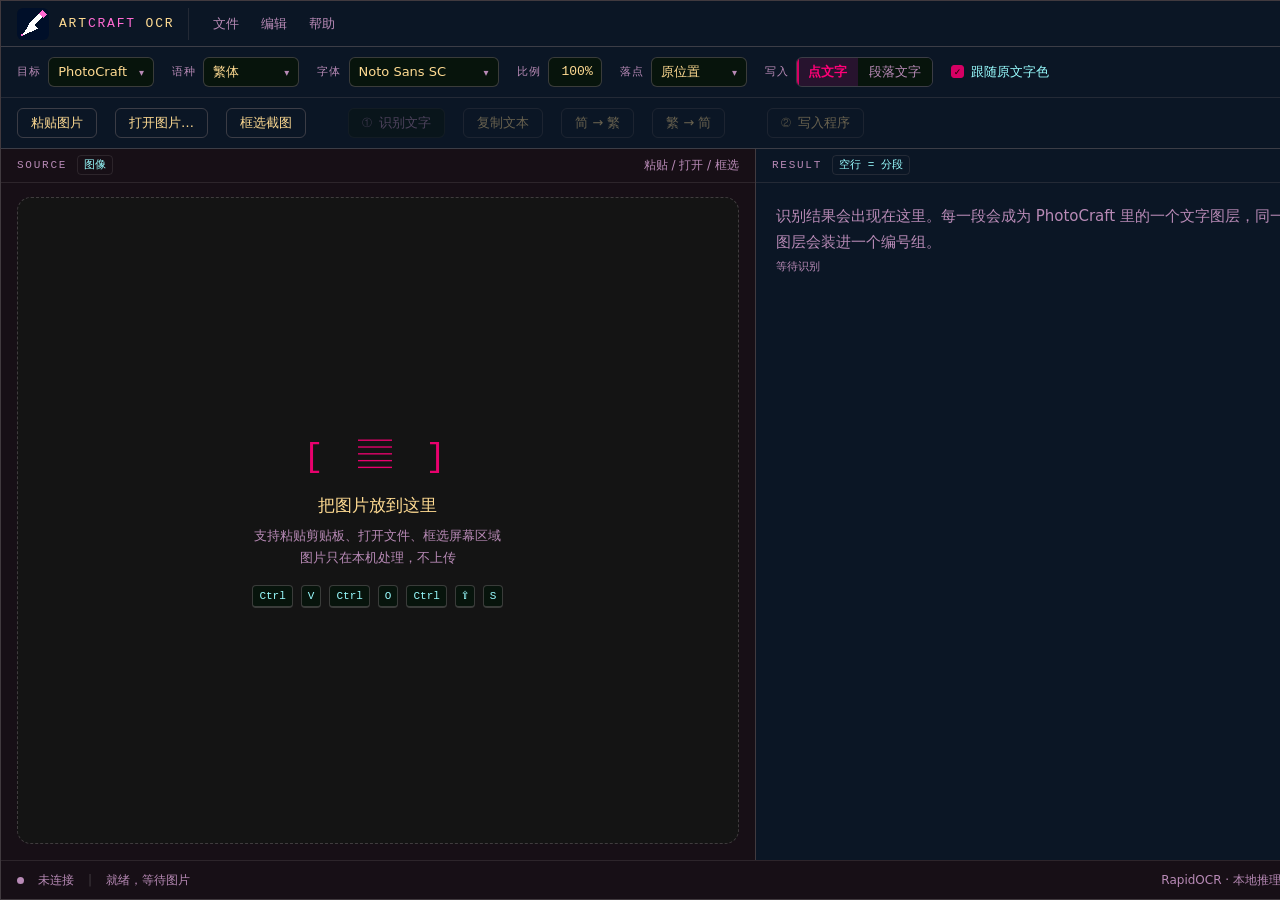
<file: DOCS/mockup/01-main.html>
<!doctype html>
<html lang="zh-CN">
<head>
<meta charset="utf-8">
<title>01 · 主界面</title>
<link rel="stylesheet" href="ui.css">
<style>
  body { display: grid; place-items: start; }
</style>
</head>
<body>
<div class="app">

  <div class="titlebar">
    <div class="brand">
      <div class="mark"></div>
      <div class="brand-name">ART<em>CRAFT</em> OCR</div>
    </div>
    <div class="menu"><span>文件</span><span>编辑</span><span>帮助</span></div>
    <div class="spacer"></div>
    <div class="src-meta">未载入图片</div>
  </div>

  <div class="topcontrols">
    <div class="row">
      <div class="field"><span class="label">目标</span><div class="select">PhotoCraft</div></div>
      <div class="field"><span class="label">语种</span><div class="select">繁体</div></div>
      <div class="field"><span class="label">字体</span><div class="select" style="min-width:150px">Noto Sans SC</div></div>
      <div class="field"><span class="label">比例</span><div class="num">100%</div></div>
      <div class="field"><span class="label">落点</span><div class="select" style="min-width:96px">原位置</div></div>
      <div class="field"><span class="label">写入</span>
        <div class="seg"><span class="on">点文字</span><span>段落文字</span></div>
      </div>
      <div class="check"><i class="on"></i>跟随原文字色</div>
    </div>

    <div class="row">
      <button class="btn">粘贴图片</button>
      <button class="btn">打开图片…</button>
      <button class="btn">框选截图</button>
      <span style="width:6px"></span>
      <button class="btn primary" disabled><span class="step">①</span>识别文字</button>
      <button class="btn" disabled>复制文本</button>
      <button class="btn" disabled>简 → 繁</button>
      <button class="btn" disabled>繁 → 简</button>
      <span style="width:6px"></span>
      <button class="btn" disabled><span class="step">②</span>写入程序</button>
    </div>
  </div>

  <div class="body">
    <div class="pane left">
      <div class="pane-head">
        <span class="pane-title">Source</span>
        <span class="tag">图像</span>
        <span class="spacer"></span>
        <span class="hint">粘贴 / 打开 / 框选</span>
      </div>
      <div class="canvas">
        <div class="empty">
          <div class="glyph">[ ▤ ]</div>
          <div class="lead">把图片放到这里</div>
          <div class="sub">支持粘贴剪贴板、打开文件、框选屏幕区域<br>图片只在本机处理，不上传</div>
          <div class="keys"><kbd>Ctrl</kbd><kbd>V</kbd><kbd>Ctrl</kbd><kbd>O</kbd><kbd>Ctrl</kbd><kbd>⇧</kbd><kbd>S</kbd></div>
        </div>
      </div>
    </div>

    <div class="pane right">
      <div class="pane-head">
        <span class="pane-title">Result</span>
        <span class="tag">空行 = 分段</span>
        <span class="spacer"></span>
        <span class="hint">可直接编辑</span>
      </div>
      <div class="result">
        <div class="block dim">
          <p>识别结果会出现在这里。每一段会成为 PhotoCraft 里的一个文字图层，同一次识别的所有图层会装进一个编号组。</p>
          <div class="meta"><span>等待识别</span></div>
        </div>
      </div>
    </div>
  </div>

  <div class="bottom">
<div class="status">
      <span class="dot"></span><span>未连接</span>
      <span class="sep">|</span>
      <span>就绪，等待图片</span>
      <span class="spacer"></span>
      <span>RapidOCR · 本地推理</span>
      <span class="sep">|</span>
      <button class="btn ghost" style="padding:2px 8px">刷新连接</button>
    </div>
  </div>

</div>
</body>
</html>
</file>
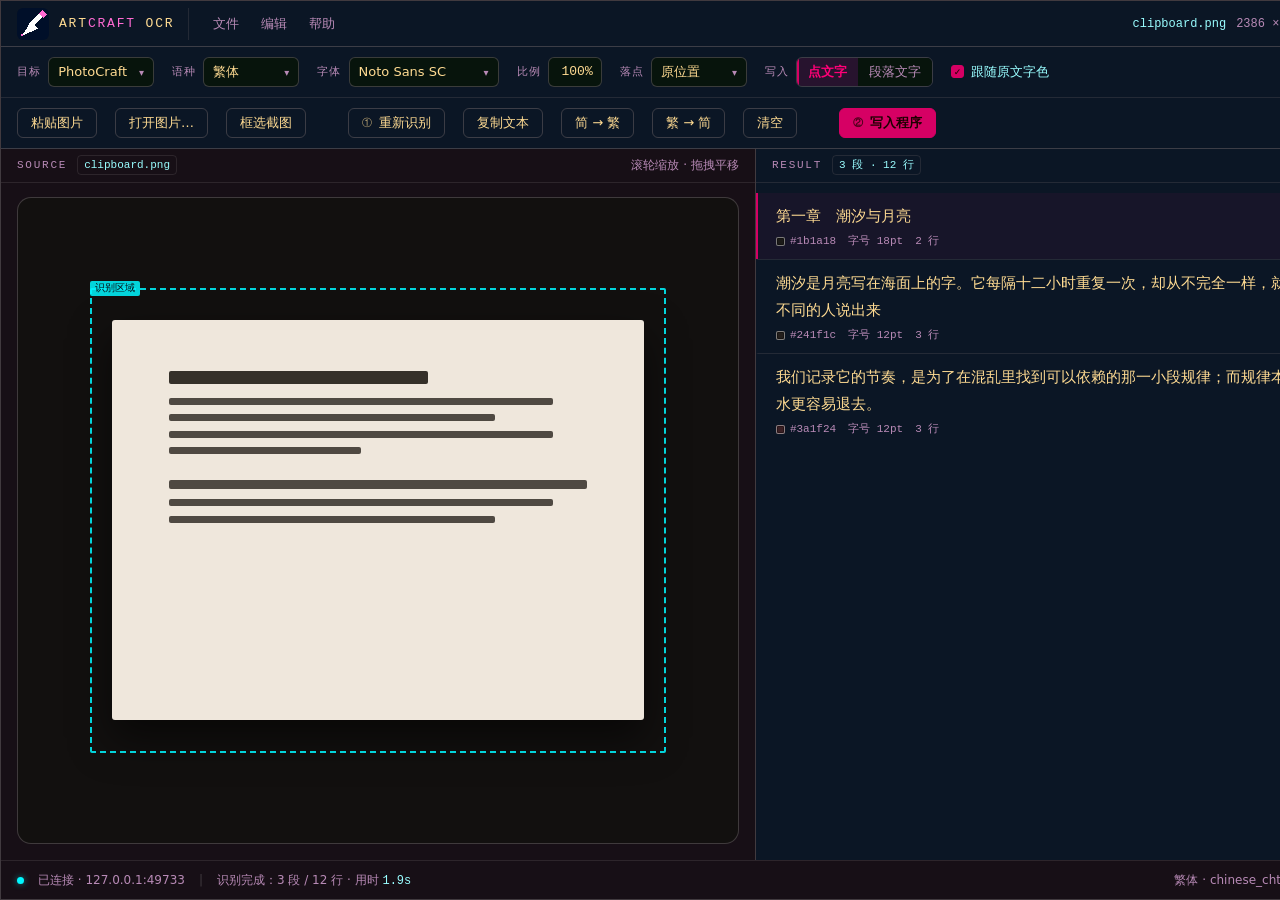
<file: DOCS/mockup/02-result.html>
<!doctype html>
<html lang="zh-CN">
<head>
<meta charset="utf-8">
<title>02 · 识别结果</title>
<link rel="stylesheet" href="ui.css">
<style>
  body { display: grid; place-items: start; }

  .page {
    align-self: center;
    justify-self: center;
    width: 74%;
    aspect-ratio: 4 / 3;
    background: #efe7dc;
    border-radius: 3px;
    box-shadow: 0 18px 40px rgba(0, 0, 0, 0.55);
    padding: 7% 8%;
    display: flex;
    flex-direction: column;
    gap: 3.2%;
  }
  .line { height: 7px; border-radius: 2px; background: #2c2620; opacity: 0.82; }
  .line.t { height: 13px; width: 62%; opacity: 0.95; margin-bottom: 1%; }
  .line.s { width: 78%; }
  .line.m { width: 92%; }
  .line.f { width: 46%; }

  .marquee {
    position: absolute;
    inset: 14% 10%;
    border: 2px dashed rgba(0, 247, 255, 0.85);
    border-radius: 2px;
    pointer-events: none;
  }
  .marquee:before {
    content: "识别区域";
    position: absolute;
    top: -9px; left: -2px;
    font-family: var(--font-mono);
    font-size: 10px;
    color: #06121a;
    background: rgba(0, 247, 255, 0.85);
    padding: 0 5px;
    border-radius: 2px;
  }
</style>
</head>
<body>
<div class="app">

  <div class="titlebar">
    <div class="brand">
      <div class="mark"></div>
      <div class="brand-name">ART<em>CRAFT</em> OCR</div>
    </div>
    <div class="menu"><span>文件</span><span>编辑</span><span>帮助</span></div>
    <div class="spacer"></div>
    <div class="src-meta"><b>clipboard.png</b><span>2386 × 1491</span><span>1043 dpi</span></div>
  </div>

  <div class="topcontrols">
    <div class="row">
      <div class="field"><span class="label">目标</span><div class="select">PhotoCraft</div></div>
      <div class="field"><span class="label">语种</span><div class="select">繁体</div></div>
      <div class="field"><span class="label">字体</span><div class="select" style="min-width:150px">Noto Sans SC</div></div>
      <div class="field"><span class="label">比例</span><div class="num">100%</div></div>
      <div class="field"><span class="label">落点</span><div class="select" style="min-width:96px">原位置</div></div>
      <div class="field"><span class="label">写入</span>
        <div class="seg"><span class="on">点文字</span><span>段落文字</span></div>
      </div>
      <div class="check"><i class="on"></i>跟随原文字色</div>
    </div>

    <div class="row">
      <button class="btn">粘贴图片</button>
      <button class="btn">打开图片…</button>
      <button class="btn">框选截图</button>
      <span style="width:6px"></span>
      <button class="btn"><span class="step">①</span>重新识别</button>
      <button class="btn">复制文本</button>
      <button class="btn">简 → 繁</button>
      <button class="btn">繁 → 简</button>
      <button class="btn">清空</button>
      <span style="width:6px"></span>
      <button class="btn primary"><span class="step">②</span>写入程序</button>
    </div>
  </div>

  <div class="body">
    <div class="pane left">
      <div class="pane-head">
        <span class="pane-title">Source</span>
        <span class="tag">clipboard.png</span>
        <span class="spacer"></span>
        <span class="hint">滚轮缩放 · 拖拽平移</span>
      </div>
      <div class="canvas filled">
        <div class="page">
          <div class="line t"></div>
          <div class="line m"></div>
          <div class="line s"></div>
          <div class="line m"></div>
          <div class="line f"></div>
          <div class="line" style="height:9px;margin-top:4%"></div>
          <div class="line m"></div>
          <div class="line s"></div>
        </div>
        <div class="marquee"></div>
      </div>
    </div>

    <div class="pane right">
      <div class="pane-head">
        <span class="pane-title">Result</span>
        <span class="tag">3 段 · 12 行</span>
        <span class="spacer"></span>
        <span class="hint">空行 = 分段</span>
      </div>

      <div class="result">
        <div class="block active">
          <p>第一章　潮汐与月亮</p>
          <div class="meta">
            <span class="swatch"><i style="background:#1b1a18"></i>#1b1a18</span>
            <span>字号 18pt</span>
            <span>2 行</span>
          </div>
        </div>

        <div class="block">
          <p>潮汐是月亮写在海面上的字。它每隔十二小时重复一次，却从不完全一样，就像同一句话被不同的人说出来</p>
          <div class="meta">
            <span class="swatch"><i style="background:#241f1c"></i>#241f1c</span>
            <span>字号 12pt</span>
            <span>3 行</span>
          </div>
        </div>

        <div class="block">
          <p>我们记录它的节奏，是为了在混乱里找到可以依赖的那一小段规律；而规律本身，往往比潮水更容易退去。</p>
          <div class="meta">
            <span class="swatch"><i style="background:#3a1f24"></i>#3a1f24</span>
            <span>字号 12pt</span>
            <span>3 行</span>
          </div>
        </div>
      </div>
    </div>
  </div>

  <div class="bottom">
<div class="status">
      <span class="dot ok"></span><span>已连接 · 127.0.0.1:49733</span>
      <span class="sep">|</span>
      <span>识别完成：3 段 / 12 行 · 用时 <b>1.9s</b></span>
      <span class="spacer"></span>
      <span>繁体 · chinese_cht</span>
      <span class="sep">|</span>
      <button class="btn ghost" style="padding:2px 8px">刷新连接</button>
    </div>
  </div>

</div>
</body>
</html>
</file>
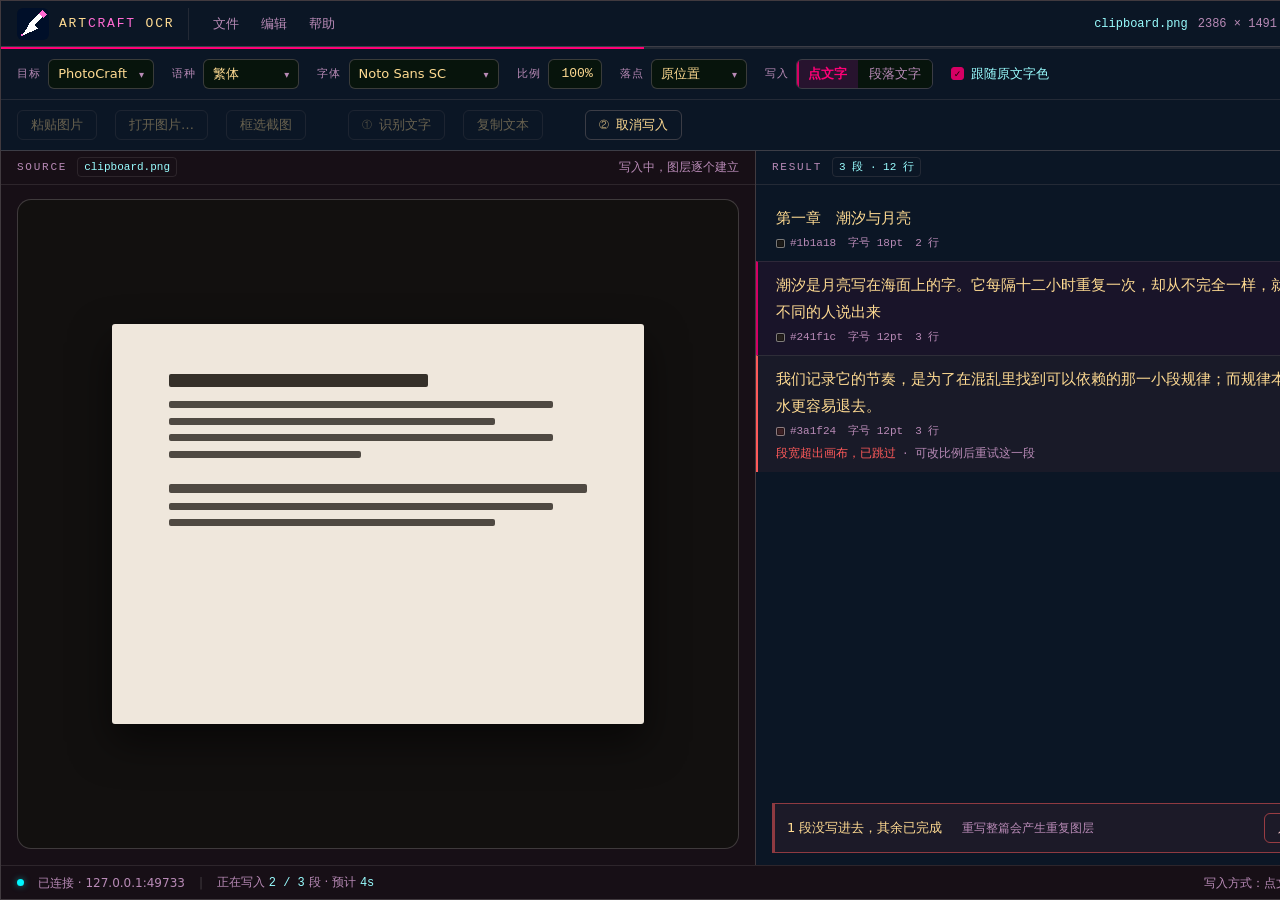
<file: DOCS/mockup/03-writing.html>
<!doctype html>
<html lang="zh-CN">
<head>
<meta charset="utf-8">
<title>03 · 写入中</title>
<link rel="stylesheet" href="ui.css">
<style>
  body { display: grid; place-items: start; }

  .page {
    align-self: center; justify-self: center;
    width: 74%; aspect-ratio: 4 / 3;
    background: #efe7dc; border-radius: 3px;
    box-shadow: 0 18px 40px rgba(0, 0, 0, 0.55);
    padding: 7% 8%; display: flex; flex-direction: column; gap: 3.2%;
  }
  .line { height: 7px; border-radius: 2px; background: #2c2620; opacity: 0.82; }
  .line.t { height: 13px; width: 62%; opacity: 0.95; margin-bottom: 1%; }
  .line.s { width: 78%; } .line.m { width: 92%; } .line.f { width: 46%; }

  /* per-block write state */
  .block .st {
    font-family: var(--font-mono); font-size: 10px;
    letter-spacing: 0.06em;
    margin-left: auto;
  }
  .block.done .st { color: var(--ok); }
  .block.writing { border-left-color: var(--accent); background: rgba(214, 0, 100, 0.07); }
  .block.writing .st { color: var(--accent-hover); }
  .block.failed { border-left-color: var(--danger); background: rgba(255, 90, 90, 0.06); }
  .block.failed .st { color: var(--danger); }
  .block.failed p { color: var(--fg); }

  .why {
    margin-top: 5px; font-size: var(--fs-sm); color: var(--danger);
    display: flex; align-items: center; gap: 6px;
  }
  .why b { font-weight: 400; color: var(--fg-faint); font-family: var(--font-mono); font-size: var(--fs-xs); }

  .banner {
    display: flex; align-items: center; gap: 10px;
    margin: 0 16px 12px; padding: 9px 12px;
    border: var(--bw) solid rgba(255, 90, 90, 0.5);
    border-left-width: 3px;
    border-radius: 0 var(--r-m) var(--r-m) 0;
    background: rgba(255, 90, 90, 0.07);
    font-size: var(--fs-md);
  }
  .banner .t { color: var(--fg); }
  .banner .spacer { flex: 1; }
</style>
</head>
<body>
<div class="app">

  <div class="titlebar">
    <div class="brand">
      <div class="mark"></div>
      <div class="brand-name">ART<em>CRAFT</em> OCR</div>
    </div>
    <div class="menu"><span>文件</span><span>编辑</span><span>帮助</span></div>
    <div class="spacer"></div>
    <div class="src-meta"><b>clipboard.png</b><span>2386 × 1491</span><span>写组 <b>OCRtext07</b></span></div>
  </div>

  <div class="topcontrols">
    <div class="progress"><i></i></div>
    <div class="row">
      <div class="field"><span class="label">目标</span><div class="select">PhotoCraft</div></div>
      <div class="field"><span class="label">语种</span><div class="select">繁体</div></div>
      <div class="field"><span class="label">字体</span><div class="select" style="min-width:150px">Noto Sans SC</div></div>
      <div class="field"><span class="label">比例</span><div class="num">100%</div></div>
      <div class="field"><span class="label">落点</span><div class="select" style="min-width:96px">原位置</div></div>
      <div class="field"><span class="label">写入</span>
        <div class="seg"><span class="on">点文字</span><span>段落文字</span></div>
      </div>
      <div class="check"><i class="on"></i>跟随原文字色</div>
    </div>

    <div class="row">
      <button class="btn" disabled>粘贴图片</button>
      <button class="btn" disabled>打开图片…</button>
      <button class="btn" disabled>框选截图</button>
      <span style="width:6px"></span>
      <button class="btn" disabled><span class="step">①</span>识别文字</button>
      <button class="btn" disabled>复制文本</button>
      <span style="width:6px"></span>
      <button class="btn"><span class="step">②</span>取消写入</button>
    </div>
  </div>

  <div class="body">
    <div class="pane left">
      <div class="pane-head">
        <span class="pane-title">Source</span>
        <span class="tag">clipboard.png</span>
        <span class="spacer"></span>
        <span class="hint">写入中，图层逐个建立</span>
      </div>
      <div class="canvas filled">
        <div class="page">
          <div class="line t"></div>
          <div class="line m"></div><div class="line s"></div>
          <div class="line m"></div><div class="line f"></div>
          <div class="line" style="height:9px;margin-top:4%"></div>
          <div class="line m"></div><div class="line s"></div>
        </div>
      </div>
    </div>

    <div class="pane right">
      <div class="pane-head">
        <span class="pane-title">Result</span>
        <span class="tag">3 段 · 12 行</span>
        <span class="spacer"></span>
        <span class="hint">写组 OCRtext07</span>
      </div>

      <div class="result">
        <div class="block done">
          <p>第一章　潮汐与月亮</p>
          <div class="meta"><span class="swatch"><i style="background:#1b1a18"></i>#1b1a18</span><span>字号 18pt</span><span>2 行</span><span class="st">已写入</span></div>
        </div>

        <div class="block writing">
          <p>潮汐是月亮写在海面上的字。它每隔十二小时重复一次，却从不完全一样，就像同一句话被不同的人说出来</p>
          <div class="meta"><span class="swatch"><i style="background:#241f1c"></i>#241f1c</span><span>字号 12pt</span><span>3 行</span><span class="st">写入中…</span></div>
        </div>

        <div class="block failed">
          <p>我们记录它的节奏，是为了在混乱里找到可以依赖的那一小段规律；而规律本身，往往比潮水更容易退去。</p>
          <div class="meta"><span class="swatch"><i style="background:#3a1f24"></i>#3a1f24</span><span>字号 12pt</span><span>3 行</span><span class="st">失败</span></div>
          <div class="why">段宽超出画布，已跳过 <b>·</b> <span style="color:var(--fg-faint)">可改比例后重试这一段</span></div>
        </div>
      </div>

      <div class="banner">
        <span class="t">1 段没写进去，其余已完成</span>
        <span style="font-size:12px;color:var(--fg-faint);margin-left:10px">重写整篇会产生重复图层</span>
        <span class="spacer"></span>
        <button class="btn" style="border-color:rgba(255,90,90,.55);color:#ffd0d0">只重试失败段</button>
      </div>
    </div>
  </div>

  <div class="bottom">
<div class="status">
      <span class="dot ok"></span><span>已连接 · 127.0.0.1:49733</span>
      <span class="sep">|</span>
      <span>正在写入 <b>2 / 3</b> 段 · 预计 <b>4s</b></span>
      <span class="spacer"></span>
      <span>写入方式：点文字 · 跟随原文字色</span>
    </div>
  </div>

</div>
</body>
</html>
</file>
<file: APP/ui/ui.css>
/* ARTCRAFT OCR — design tokens derived from the Lp2 theme.
   Values marked (theme) are taken from theme.css; values marked (derived) are new,
   because an application needs components a Markdown editor never had. */

:root {
  /* ---- surface (theme: background-*) ---- */
  --bg-canvas: #170f16;
  --bg-panel: #0b1625;
  --bg-panel-alt: #31202d;
  --bg-field: #07140c;
  --bg-field-focus: #0e2117;
  --bg-preview: #141414;

  /* ---- text (theme: text-*) ---- */
  --fg: #ffdb92;
  --fg-muted: #99fdff;
  --fg-faint: #b88ab6;
  --fg-inverse: #1e0000;

  /* ---- accent (theme: interactive / color-*) ---- */
  --accent: #d60064;
  --accent-hover: #ff0077;
  --accent-strong: #f6344f;
  --accent-soft: rgba(214, 0, 100, 0.14);
  --brand-pink: #ff6bd3;

  /* ---- semantic (derived: the theme has no app-level status colours) ---- */
  --ok: #00f7ff;
  --warn: #ffd166;
  --danger: #ff5a5a;

  /* ---- line (theme: border-w 1.5, background-modifier-border) ---- */
  --border: rgba(101, 94, 98, 0.55);
  --border-quiet: rgba(101, 94, 98, 0.28);
  --border-strong: #ff0077;

  /* ---- geometry (theme) ---- */
  --r-s: 6px;
  --r-m: 10px;
  --r-l: 14px;
  --bw: 1.5px;

  /* ---- motion (theme) ---- */
  --fast: 120ms;
  --med: 180ms;
  --slow: 260ms;

  /* ---- type (derived; theme's "Chicago"/"computer" are not shipped fonts) ---- */
  --font-ui: "Segoe UI Variable Text", "Segoe UI", system-ui, sans-serif;
  --font-display: "Cascadia Mono", "Consolas", ui-monospace, monospace;
  --font-mono: "Cascadia Mono", "Consolas", ui-monospace, monospace;
  --fs-xs: 11px;
  --fs-sm: 12px;
  --fs-md: 13px;
  --fs-base: 15px;
  --fs-lg: 17px;
  --fs-xl: 22px;
}

* { box-sizing: border-box; margin: 0; padding: 0; }

body {
  background: var(--bg-canvas);
  color: var(--fg);
  font-family: var(--font-ui);
  font-size: var(--fs-base);
  line-height: 1.5;
  -webkit-font-smoothing: antialiased;
  user-select: none;
}

.app {
  width: 1400px;
  height: 900px;
  display: flex;
  flex-direction: column;
  border: var(--bw) solid var(--border);
  background: var(--bg-canvas);
}

/* ---------------- title bar ---------------- */
.titlebar {
  height: 46px;
  display: flex;
  align-items: center;
  gap: 14px;
  padding: 0 16px;
  background: var(--bg-panel);
  border-bottom: var(--bw) solid var(--border);
}

.brand {
  display: flex;
  align-items: center;
  gap: 10px;
  padding-right: 14px;
  border-right: var(--bw) solid var(--border-quiet);
}

.mark {
  width: 32px; height: 32px;
  border-radius: 6px;
  background-image: url("assets/artcraft-ocr.png");
  background-size: 100% 100%;
  background-repeat: no-repeat;
}

.brand-name {
  font-family: var(--font-display);
  font-size: var(--fs-md);
  letter-spacing: 0.14em;
  text-transform: uppercase;
  color: var(--fg);
}

.brand-name em {
  font-style: normal;
  color: var(--brand-pink);
}

.menu { display: flex; gap: 2px; }

.menu span {
  padding: 4px 10px;
  font-size: var(--fs-md);
  color: var(--fg-faint);
  border-radius: var(--r-s);
  transition: color var(--fast), background var(--fast);
}
.menu span:hover { color: var(--fg); background: rgba(255, 255, 255, 0.04); }

.titlebar .spacer { flex: 1; }

.src-meta {
  font-family: var(--font-mono);
  font-size: var(--fs-sm);
  color: var(--fg-faint);
  display: flex;
  gap: 10px;
  align-items: center;
}
.src-meta b { color: var(--fg-muted); font-weight: 400; }

/* ---------------- body ---------------- */
.body { flex: 1; display: flex; min-height: 0; }

.pane { display: flex; flex-direction: column; min-width: 0; }
.pane.left { width: 54%; border-right: var(--bw) solid var(--border); }
.pane.right { width: 46%; background: var(--bg-panel); }

.pane-head {
  height: 34px;
  display: flex;
  align-items: center;
  gap: 10px;
  padding: 0 16px;
  border-bottom: 1px solid var(--border-quiet);
}

.pane-title {
  font-family: var(--font-display);
  font-size: var(--fs-xs);
  letter-spacing: 0.16em;
  text-transform: uppercase;
  color: var(--fg-faint);
}

.tag {
  font-family: var(--font-mono);
  font-size: var(--fs-xs);
  color: var(--fg-muted);
  border: 1px solid var(--border-quiet);
  border-radius: 4px;
  padding: 1px 6px;
}

.pane-head .spacer { flex: 1; }

.hint {
  font-size: var(--fs-sm);
  color: var(--fg-faint);
}

/* canvas / empty state */
.canvas {
  flex: 1;
  margin: 14px 16px 16px;
  border: var(--bw) dashed var(--border);
  border-radius: var(--r-l);
  display: grid;
  place-items: center;
  position: relative;
  background: var(--bg-preview);
}

.canvas.filled {
  border-style: solid;
  place-items: stretch;
  overflow: hidden;
  background: #12100f;
}

.empty { text-align: center; padding: 24px; }

.empty .glyph {
  font-family: var(--font-display);
  font-size: 34px;
  color: var(--accent-hover);
  letter-spacing: 0.2em;
  opacity: 0.9;
  margin-bottom: 10px;
}

.empty .lead {
  font-size: var(--fs-lg);
  color: var(--fg);
  margin-bottom: 6px;
}

.empty .sub {
  font-size: var(--fs-md);
  color: var(--fg-faint);
  line-height: 1.7;
}

.keys { margin-top: 16px; display: flex; gap: 8px; justify-content: center; }

kbd {
  font-family: var(--font-mono);
  font-size: var(--fs-xs);
  color: var(--fg-muted);
  border: 1px solid var(--border);
  border-bottom-width: 2px;
  border-radius: 4px;
  padding: 2px 6px;
  background: var(--bg-field);
}

/* result list */
.result { flex: 1; overflow-y: auto; overflow-x: hidden; padding: 10px 0; }
.result::-webkit-scrollbar { width: 10px; }
.result::-webkit-scrollbar-thumb { background: var(--border); border-radius: 5px; }
.result::-webkit-scrollbar-thumb:hover { background: var(--fg-faint); }

.block {
  padding: 10px 16px 10px 18px;
  border-left: 2px solid transparent;
  position: relative;
  transition: background var(--fast), border-color var(--fast);
}

.block + .block { border-top: 1px solid var(--border-quiet); }
.block:hover { background: rgba(255, 255, 255, 0.025); border-left-color: var(--border); }

.block.active { border-left-color: var(--accent); background: rgba(214, 0, 100, 0.06); }

.block .idx {
  position: absolute;
  left: -2px; top: 12px;
  font-family: var(--font-mono);
  font-size: 10px;
  color: var(--fg-faint);
  transform: translateX(-100%);
  display: none;
}

.block p {
  font-size: var(--fs-base);
  color: var(--fg);
  line-height: 1.75;
  user-select: text;
}

.block .meta {
  margin-top: 4px;
  display: flex;
  gap: 12px;
  font-family: var(--font-mono);
  font-size: var(--fs-xs);
  color: var(--fg-faint);
}

.swatch {
  display: inline-flex; align-items: center; gap: 5px;
}
.swatch i {
  width: 9px; height: 9px; border-radius: 2px;
  border: 1px solid rgba(255,255,255,0.42);
  box-shadow: inset 0 0 0 1px rgba(0,0,0,0.35);
  display: inline-block;
}

.block.dim p { color: var(--fg-faint); }

/* ---------------- bottom ---------------- */
.topcontrols {
  background: var(--bg-panel);
  border-bottom: var(--bw) solid var(--border);
}
.bottom { background: var(--bg-canvas); }

.row {
  display: flex;
  align-items: center;
  gap: 18px;
  padding: 10px 16px;
}
.row + .row { border-top: 1px solid var(--border-quiet); }

.field { display: flex; align-items: center; gap: 7px; }

.label {
  font-family: var(--font-display);
  font-size: var(--fs-xs);
  letter-spacing: 0.1em;
  text-transform: uppercase;
  color: var(--fg-faint);
}

.select {
  font-family: var(--font-ui);
  font-size: var(--fs-md);
  color: var(--fg);
  background: var(--bg-field);
  border: var(--bw) solid var(--border);
  border-radius: var(--r-s);
  padding: 4px 26px 4px 9px;
  min-width: 96px;
  position: relative;
  transition: border-color var(--fast), background var(--fast);
}
.select:after {
  content: "▾";
  position: absolute; right: 9px; top: 50%;
  transform: translateY(-50%);
  color: var(--fg-faint);
  font-size: 10px;
}
.select.focus, .select:hover { border-color: var(--border-strong); background: var(--bg-field-focus); }

.num {
  font-family: var(--font-mono);
  font-size: var(--fs-md);
  color: var(--fg);
  background: var(--bg-field);
  border: var(--bw) solid var(--border);
  border-radius: var(--r-s);
  padding: 4px 8px;
  width: 54px;
  text-align: right;
  /* 原生上下箭头画在框内，正好盖住数字，看着像排版坏了。步进用键盘上下键和
     输入完成后的取整来代替。 */
  appearance: textfield;
  -moz-appearance: textfield;
}
.num::-webkit-inner-spin-button,
.num::-webkit-outer-spin-button { appearance: none; margin: 0; }

.seg {
  display: flex;
  border: var(--bw) solid var(--border);
  border-radius: var(--r-s);
  overflow: hidden;
}
.seg span {
  padding: 4px 11px;
  font-size: var(--fs-md);
  color: var(--fg-faint);
  background: var(--bg-field);
  transition: color var(--fast), background var(--fast);
}
.seg span.on {
  color: var(--accent-hover);
  background: var(--accent-soft);
  font-weight: 600;
  box-shadow: inset 2px 0 0 var(--accent);
}
.seg span:not(.on):hover { color: var(--fg); background: var(--bg-field-focus); }

.check { display: flex; align-items: center; gap: 7px; font-size: var(--fs-md); color: var(--fg-muted); }
.check i {
  width: 13px; height: 13px; border-radius: 3px;
  border: var(--bw) solid var(--border);
  background: var(--bg-field);
  display: grid; place-items: center;
  font-size: 9px; color: var(--fg-inverse);
  font-style: normal;
}
.check i.on { background: var(--accent); border-color: var(--accent); color: #ffffff; }
.check i.on:after { content: "✓"; }

/* buttons */
.btn {
  font-family: var(--font-ui);
  font-size: var(--fs-md);
  color: var(--fg);
  background: transparent;
  border: var(--bw) solid var(--border);
  border-radius: var(--r-s);
  padding: 5px 13px;
  display: inline-flex;
  align-items: center;
  gap: 7px;
  cursor: default;
  transition: color var(--fast), border-color var(--fast), background var(--fast);
}
.btn:hover { border-color: var(--fg-faint); background: rgba(255, 255, 255, 0.035); }

.btn.primary {
  /* 白字：主按钮底色是 --accent (#D60064)，原来的深色字在它上面几乎看不清。 */
  color: #ffffff;
  background: var(--accent);
  border-color: var(--accent);
  font-weight: 600;
}
.btn.primary:hover { background: var(--accent-hover); border-color: var(--accent-hover); }

.btn.ghost { color: var(--fg-muted); border-color: transparent; }
.btn.ghost:hover { border-color: var(--border); }

.btn .step {
  font-family: var(--font-mono);
  font-size: 10px;
  opacity: 0.75;
}

/* 图标按钮：一个窄到能对齐文字行的方框，图标靠 currentColor 取色，
   所以禁用态、悬停态不用单独写一份颜色。 */
.btn.icon {
  padding: 0;
  width: 29px;
  height: 29px;
  justify-content: center;
  flex: none;
}
.btn.icon svg {
  width: 14px;
  height: 14px;
  fill: none;
  stroke: currentColor;
  stroke-width: 2.1;
  stroke-linecap: round;
  stroke-linejoin: round;
}

.btn[disabled] { opacity: 0.38; }
.btn.primary[disabled] {
  background: var(--bg-field);
  border-color: var(--border-quiet);
  color: var(--fg-faint);
  font-weight: 400;
}

/* status bar */
.status {
  display: flex;
  align-items: center;
  gap: 14px;
  padding: 7px 16px;
  border-top: 1px solid var(--border-quiet);
  font-size: var(--fs-sm);
  color: var(--fg-faint);
  background: var(--bg-canvas);
}

.dot { width: 7px; height: 7px; border-radius: 50%; background: var(--fg-faint); }
.dot.ok { background: var(--ok); box-shadow: 0 0 6px rgba(0, 247, 255, 0.5); }
.dot.bad { background: var(--danger); }

.status .sep { color: var(--border); }
.status .spacer { flex: 1; }
.status b { font-weight: 400; color: var(--fg-muted); font-family: var(--font-mono); }

/* progress strip */
.progress {
  height: 2px;
  background: var(--border-quiet);
  position: relative;
  overflow: hidden;
}
.progress i {
  position: absolute; inset: 0 auto 0 0;
  width: 46%;
  background: var(--accent-hover);
}
</file>
<file: DOCS/mockup/ui.css>
/* ARTCRAFT OCR — design tokens derived from the Lp2 theme.
   Values marked (theme) are taken from theme.css; values marked (derived) are new,
   because an application needs components a Markdown editor never had. */

:root {
  /* ---- surface (theme: background-*) ---- */
  --bg-canvas: #170f16;
  --bg-panel: #0b1625;
  --bg-panel-alt: #31202d;
  --bg-field: #07140c;
  --bg-field-focus: #0e2117;
  --bg-preview: #141414;

  /* ---- text (theme: text-*) ---- */
  --fg: #ffdb92;
  --fg-muted: #99fdff;
  --fg-faint: #b88ab6;
  --fg-inverse: #1e0000;

  /* ---- accent (theme: interactive / color-*) ---- */
  --accent: #d60064;
  --accent-hover: #ff0077;
  --accent-strong: #f6344f;
  --accent-soft: rgba(214, 0, 100, 0.14);
  --brand-pink: #ff6bd3;

  /* ---- semantic (derived: the theme has no app-level status colours) ---- */
  --ok: #00f7ff;
  --warn: #ffd166;
  --danger: #ff5a5a;

  /* ---- line (theme: border-w 1.5, background-modifier-border) ---- */
  --border: rgba(101, 94, 98, 0.55);
  --border-quiet: rgba(101, 94, 98, 0.28);
  --border-strong: #ff0077;

  /* ---- geometry (theme) ---- */
  --r-s: 6px;
  --r-m: 10px;
  --r-l: 14px;
  --bw: 1.5px;

  /* ---- motion (theme) ---- */
  --fast: 120ms;
  --med: 180ms;
  --slow: 260ms;

  /* ---- type (derived; theme's "Chicago"/"computer" are not shipped fonts) ---- */
  --font-ui: "Segoe UI Variable Text", "Segoe UI", system-ui, sans-serif;
  --font-display: "Cascadia Mono", "Consolas", ui-monospace, monospace;
  --font-mono: "Cascadia Mono", "Consolas", ui-monospace, monospace;
  --fs-xs: 11px;
  --fs-sm: 12px;
  --fs-md: 13px;
  --fs-base: 15px;
  --fs-lg: 17px;
  --fs-xl: 22px;
}

* { box-sizing: border-box; margin: 0; padding: 0; }

body {
  background: var(--bg-canvas);
  color: var(--fg);
  font-family: var(--font-ui);
  font-size: var(--fs-base);
  line-height: 1.5;
  -webkit-font-smoothing: antialiased;
  user-select: none;
}

.app {
  width: 1400px;
  height: 900px;
  display: flex;
  flex-direction: column;
  border: var(--bw) solid var(--border);
  background: var(--bg-canvas);
}

/* ---------------- title bar ---------------- */
.titlebar {
  height: 46px;
  display: flex;
  align-items: center;
  gap: 14px;
  padding: 0 16px;
  background: var(--bg-panel);
  border-bottom: var(--bw) solid var(--border);
}

.brand {
  display: flex;
  align-items: center;
  gap: 10px;
  padding-right: 14px;
  border-right: var(--bw) solid var(--border-quiet);
}

.mark {
  width: 32px; height: 32px;
  border-radius: 6px;
  background-image: url("assets/artcraft-ocr.png");
  background-size: 100% 100%;
  background-repeat: no-repeat;
}

.brand-name {
  font-family: var(--font-display);
  font-size: var(--fs-md);
  letter-spacing: 0.14em;
  text-transform: uppercase;
  color: var(--fg);
}

.brand-name em {
  font-style: normal;
  color: var(--brand-pink);
}

.menu { display: flex; gap: 2px; }

.menu span {
  padding: 4px 10px;
  font-size: var(--fs-md);
  color: var(--fg-faint);
  border-radius: var(--r-s);
  transition: color var(--fast), background var(--fast);
}
.menu span:hover { color: var(--fg); background: rgba(255, 255, 255, 0.04); }

.titlebar .spacer { flex: 1; }

.src-meta {
  font-family: var(--font-mono);
  font-size: var(--fs-sm);
  color: var(--fg-faint);
  display: flex;
  gap: 10px;
  align-items: center;
}
.src-meta b { color: var(--fg-muted); font-weight: 400; }

/* ---------------- body ---------------- */
.body { flex: 1; display: flex; min-height: 0; }

.pane { display: flex; flex-direction: column; min-width: 0; }
.pane.left { width: 54%; border-right: var(--bw) solid var(--border); }
.pane.right { width: 46%; background: var(--bg-panel); }

.pane-head {
  height: 34px;
  display: flex;
  align-items: center;
  gap: 10px;
  padding: 0 16px;
  border-bottom: 1px solid var(--border-quiet);
}

.pane-title {
  font-family: var(--font-display);
  font-size: var(--fs-xs);
  letter-spacing: 0.16em;
  text-transform: uppercase;
  color: var(--fg-faint);
}

.tag {
  font-family: var(--font-mono);
  font-size: var(--fs-xs);
  color: var(--fg-muted);
  border: 1px solid var(--border-quiet);
  border-radius: 4px;
  padding: 1px 6px;
}

.pane-head .spacer { flex: 1; }

.hint {
  font-size: var(--fs-sm);
  color: var(--fg-faint);
}

/* canvas / empty state */
.canvas {
  flex: 1;
  margin: 14px 16px 16px;
  border: var(--bw) dashed var(--border);
  border-radius: var(--r-l);
  display: grid;
  place-items: center;
  position: relative;
  background: var(--bg-preview);
}

.canvas.filled {
  border-style: solid;
  place-items: stretch;
  overflow: hidden;
  background: #12100f;
}

.empty { text-align: center; padding: 24px; }

.empty .glyph {
  font-family: var(--font-display);
  font-size: 34px;
  color: var(--accent-hover);
  letter-spacing: 0.2em;
  opacity: 0.9;
  margin-bottom: 10px;
}

.empty .lead {
  font-size: var(--fs-lg);
  color: var(--fg);
  margin-bottom: 6px;
}

.empty .sub {
  font-size: var(--fs-md);
  color: var(--fg-faint);
  line-height: 1.7;
}

.keys { margin-top: 16px; display: flex; gap: 8px; justify-content: center; }

kbd {
  font-family: var(--font-mono);
  font-size: var(--fs-xs);
  color: var(--fg-muted);
  border: 1px solid var(--border);
  border-bottom-width: 2px;
  border-radius: 4px;
  padding: 2px 6px;
  background: var(--bg-field);
}

/* result list */
.result { flex: 1; overflow: hidden; padding: 10px 0; }

.block {
  padding: 10px 16px 10px 18px;
  border-left: 2px solid transparent;
  position: relative;
  transition: background var(--fast), border-color var(--fast);
}

.block + .block { border-top: 1px solid var(--border-quiet); }
.block:hover { background: rgba(255, 255, 255, 0.025); border-left-color: var(--border); }

.block.active { border-left-color: var(--accent); background: rgba(214, 0, 100, 0.06); }

.block .idx {
  position: absolute;
  left: -2px; top: 12px;
  font-family: var(--font-mono);
  font-size: 10px;
  color: var(--fg-faint);
  transform: translateX(-100%);
  display: none;
}

.block p {
  font-size: var(--fs-base);
  color: var(--fg);
  line-height: 1.75;
  user-select: text;
}

.block .meta {
  margin-top: 4px;
  display: flex;
  gap: 12px;
  font-family: var(--font-mono);
  font-size: var(--fs-xs);
  color: var(--fg-faint);
}

.swatch {
  display: inline-flex; align-items: center; gap: 5px;
}
.swatch i {
  width: 9px; height: 9px; border-radius: 2px;
  border: 1px solid rgba(255,255,255,0.42);
  box-shadow: inset 0 0 0 1px rgba(0,0,0,0.35);
  display: inline-block;
}

.block.dim p { color: var(--fg-faint); }

/* ---------------- bottom ---------------- */
.topcontrols {
  background: var(--bg-panel);
  border-bottom: var(--bw) solid var(--border);
}
.bottom { background: var(--bg-canvas); }

.row {
  display: flex;
  align-items: center;
  gap: 18px;
  padding: 10px 16px;
}
.row + .row { border-top: 1px solid var(--border-quiet); }

.field { display: flex; align-items: center; gap: 7px; }

.label {
  font-family: var(--font-display);
  font-size: var(--fs-xs);
  letter-spacing: 0.1em;
  text-transform: uppercase;
  color: var(--fg-faint);
}

.select {
  font-family: var(--font-ui);
  font-size: var(--fs-md);
  color: var(--fg);
  background: var(--bg-field);
  border: var(--bw) solid var(--border);
  border-radius: var(--r-s);
  padding: 4px 26px 4px 9px;
  min-width: 96px;
  position: relative;
  transition: border-color var(--fast), background var(--fast);
}
.select:after {
  content: "▾";
  position: absolute; right: 9px; top: 50%;
  transform: translateY(-50%);
  color: var(--fg-faint);
  font-size: 10px;
}
.select.focus, .select:hover { border-color: var(--border-strong); background: var(--bg-field-focus); }

.num {
  font-family: var(--font-mono);
  font-size: var(--fs-md);
  color: var(--fg);
  background: var(--bg-field);
  border: var(--bw) solid var(--border);
  border-radius: var(--r-s);
  padding: 4px 8px;
  width: 54px;
  text-align: right;
}

.seg {
  display: flex;
  border: var(--bw) solid var(--border);
  border-radius: var(--r-s);
  overflow: hidden;
}
.seg span {
  padding: 4px 11px;
  font-size: var(--fs-md);
  color: var(--fg-faint);
  background: var(--bg-field);
  transition: color var(--fast), background var(--fast);
}
.seg span.on {
  color: var(--accent-hover);
  background: var(--accent-soft);
  font-weight: 600;
  box-shadow: inset 2px 0 0 var(--accent);
}
.seg span:not(.on):hover { color: var(--fg); background: var(--bg-field-focus); }

.check { display: flex; align-items: center; gap: 7px; font-size: var(--fs-md); color: var(--fg-muted); }
.check i {
  width: 13px; height: 13px; border-radius: 3px;
  border: var(--bw) solid var(--border);
  background: var(--bg-field);
  display: grid; place-items: center;
  font-size: 9px; color: var(--fg-inverse);
  font-style: normal;
}
.check i.on { background: var(--accent); border-color: var(--accent); }
.check i.on:after { content: "✓"; }

/* buttons */
.btn {
  font-family: var(--font-ui);
  font-size: var(--fs-md);
  color: var(--fg);
  background: transparent;
  border: var(--bw) solid var(--border);
  border-radius: var(--r-s);
  padding: 5px 13px;
  display: inline-flex;
  align-items: center;
  gap: 7px;
  cursor: default;
  transition: color var(--fast), border-color var(--fast), background var(--fast);
}
.btn:hover { border-color: var(--fg-faint); background: rgba(255, 255, 255, 0.035); }

.btn.primary {
  color: var(--fg-inverse);
  background: var(--accent);
  border-color: var(--accent);
  font-weight: 600;
}
.btn.primary:hover { background: var(--accent-hover); border-color: var(--accent-hover); }

.btn.ghost { color: var(--fg-muted); border-color: transparent; }
.btn.ghost:hover { border-color: var(--border); }

.btn .step {
  font-family: var(--font-mono);
  font-size: 10px;
  opacity: 0.75;
}

.btn[disabled] { opacity: 0.38; }
.btn.primary[disabled] {
  background: var(--bg-field);
  border-color: var(--border-quiet);
  color: var(--fg-faint);
  font-weight: 400;
}

/* status bar */
.status {
  display: flex;
  align-items: center;
  gap: 14px;
  padding: 7px 16px;
  border-top: 1px solid var(--border-quiet);
  font-size: var(--fs-sm);
  color: var(--fg-faint);
  background: var(--bg-canvas);
}

.dot { width: 7px; height: 7px; border-radius: 50%; background: var(--fg-faint); }
.dot.ok { background: var(--ok); box-shadow: 0 0 6px rgba(0, 247, 255, 0.5); }
.dot.bad { background: var(--danger); }

.status .sep { color: var(--border); }
.status .spacer { flex: 1; }
.status b { font-weight: 400; color: var(--fg-muted); font-family: var(--font-mono); }

/* progress strip */
.progress {
  height: 2px;
  background: var(--border-quiet);
  position: relative;
  overflow: hidden;
}
.progress i {
  position: absolute; inset: 0 auto 0 0;
  width: 46%;
  background: var(--accent-hover);
}
</file>
